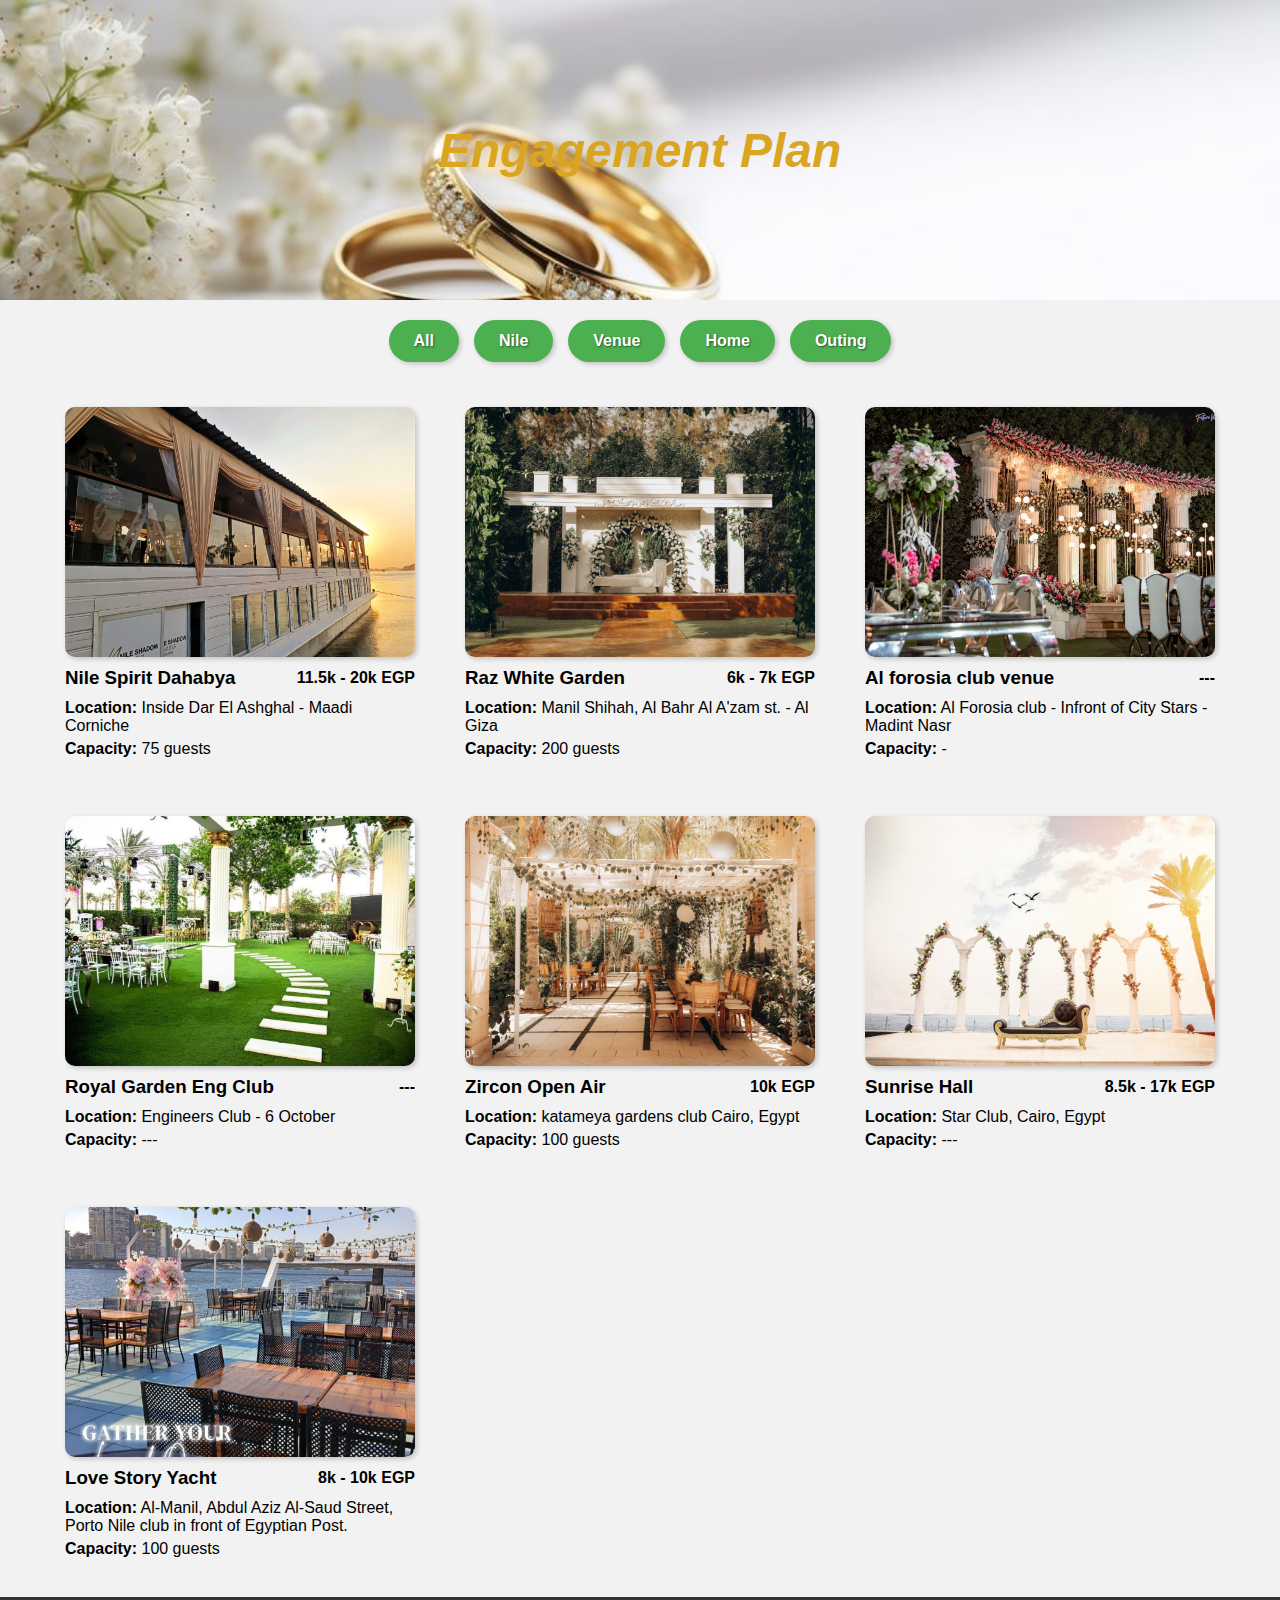
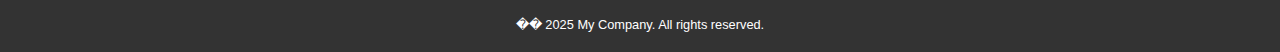
<file: index.html>
<!DOCTYPE html>
<html lang="en">
  <head>
    <meta charset="UTF-8" />
    <meta name="viewport" content="width=device-width, initial-scale=1.0" />
    <link rel="stylesheet" href="style.css" />
    <title>Engagment Plan</title>
  </head>
  <body>
    <div class="container">
      <div class="head">
        <h1>Engagement Plan</h1>
      </div>
      <div class="main">
        <div class="place">
          <div class="filter">
            <button id="all" class="btn">All</button>
            <button id="nile" class="btn">Nile</button>
            <button id="venue" class="btn">Venue</button>
            <button id="home" class="btn">Home</button>
            <button id="outing" class="btn">Outing</button>
          </div>
          <div class="content">
            <div class="rows">
              <div class="grid">
                <div
                  class="card nile"
                  onclick="window.open('dahbaya/home.html')"
                >
                  <img src="media/nile/nile1.jpg" />
                  <div class="card-top">
                    <h3>Nile Spirit Dahabya</h3>
                    <p>11.5k - 20k EGP</p>
                  </div>
                  <p>
                    <span class="bold-txt">Location:</span> Inside Dar El
                    Ashghal - Maadi Corniche
                  </p>
                  <p><span class="bold-txt">Capacity:</span> 75 guests</p>
                </div>

                <div class="card venue" onclick="window.open('raz/home.html')">
                  <img src="media/raz/raz1.jpg" />
                  <div class="card-top">
                    <h3>Raz White Garden</h3>
                    <p>6k - 7k EGP</p>
                  </div>
                  <p>
                    <span class="bold-txt">Location:</span> Manil Shihah, Al
                    Bahr Al A'zam st. - Al Giza
                  </p>
                  <p><span class="bold-txt">Capacity:</span> 200 guests</p>
                </div>

                <div
                  class="card venue"
                  onclick="window.open('forosia/home.html')"
                >
                  <img src="media/forosia/forosia1.jpg" />
                  <div class="card-top">
                    <h3>Al forosia club venue</h3>
                    <p>---</p>
                  </div>
                  <p>
                    <span class="bold-txt">Location:</span> Al Forosia club -
                    Infront of City Stars - Madint Nasr
                  </p>
                  <p><span class="bold-txt">Capacity:</span> -</p>
                </div>

                <div class="card venue" onclick="window.open('eng/home.html')">
                  <img src="media/eng/eng1.jpg" />
                  <div class="card-top">
                    <h3>Royal Garden Eng Club</h3>
                    <p>---</p>
                  </div>
                  <p>
                    <span class="bold-txt">Location:</span> Engineers Club - 6
                    October
                  </p>
                  <p><span class="bold-txt">Capacity:</span> ---</p>
                </div>

                <div
                  class="card venue"
                  onclick="window.open('zircon/home.html')"
                >
                  <img src="media/zircon/zircon1.jpg" />
                  <div class="card-top">
                    <h3>Zircon Open Air</h3>
                    <p>10k EGP</p>
                  </div>
                  <p>
                    <span class="bold-txt">Location:</span> katameya gardens
                    club Cairo, Egypt
                  </p>
                  <p><span class="bold-txt">Capacity:</span> 100 guests</p>
                </div>

                <div
                  class="card venue"
                  onclick="window.open('sunrise/home.html')"
                >
                  <img src="media/sunrise/sunrise1.jpg" />
                  <div class="card-top">
                    <h3>Sunrise Hall</h3>
                    <p>8.5k - 17k EGP</p>
                  </div>
                  <p>
                    <span class="bold-txt">Location:</span> Star Club, Cairo,
                    Egypt
                  </p>
                  <p><span class="bold-txt">Capacity:</span> ---</p>
                </div>

                <div
                  class="card nile"
                  onclick="window.open('loveStory/home.html')"
                >
                  <img src="media/loveStory/loveStory1.jpg" />
                  <div class="card-top">
                    <h3>Love Story Yacht</h3>
                    <p>8k - 10k EGP</p>
                  </div>
                  <p>
                    <span class="bold-txt">Location:</span> Al-Manil, Abdul Aziz
                    Al-Saud Street, Porto Nile club in front of Egyptian Post.
                  </p>
                  <p><span class="bold-txt">Capacity:</span> 100 guests</p>
                </div>
              </div>
            </div>
          </div>
        </div>
        <div class="mirror"></div>
        <div class="backdrop"></div>
      </div>
      <div class="footer">
        <p>�� 2025 My Company. All rights reserved.</p>
      </div>
    </div>
  </body>
</html>
</file>
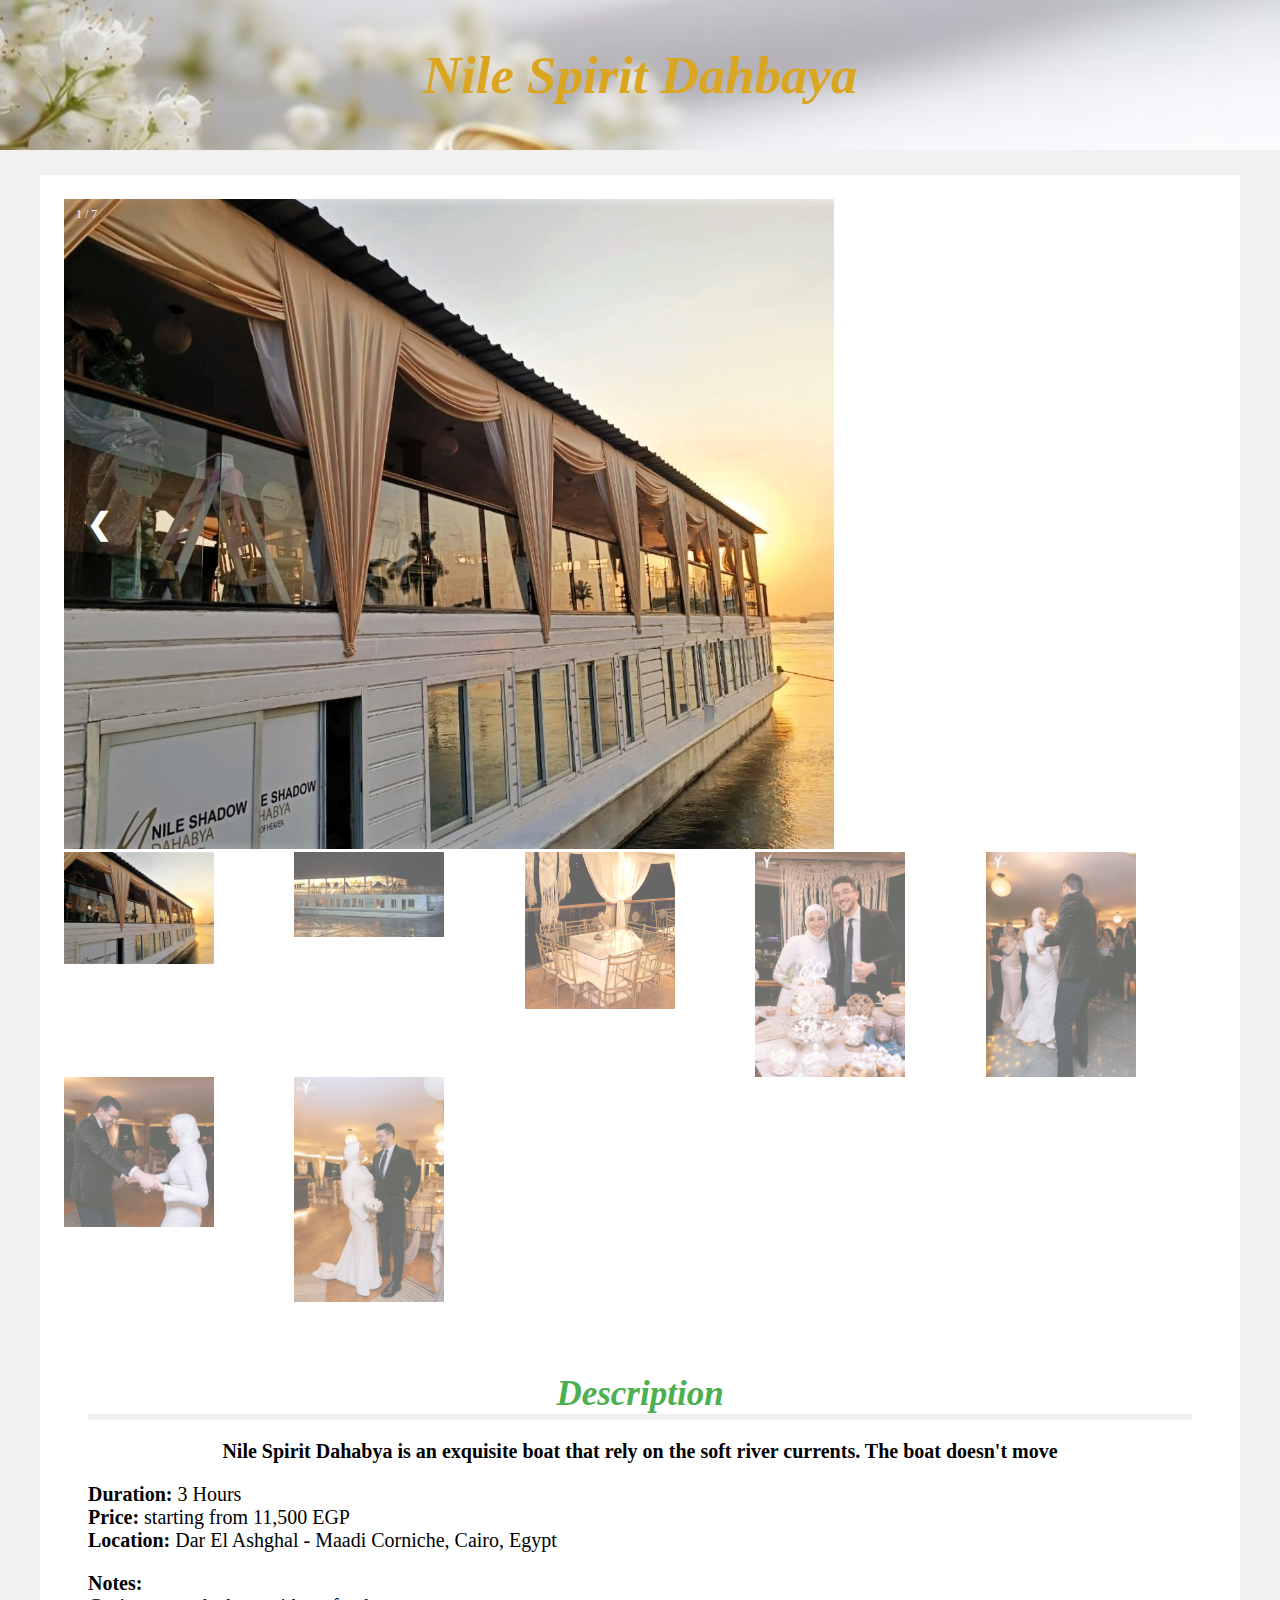
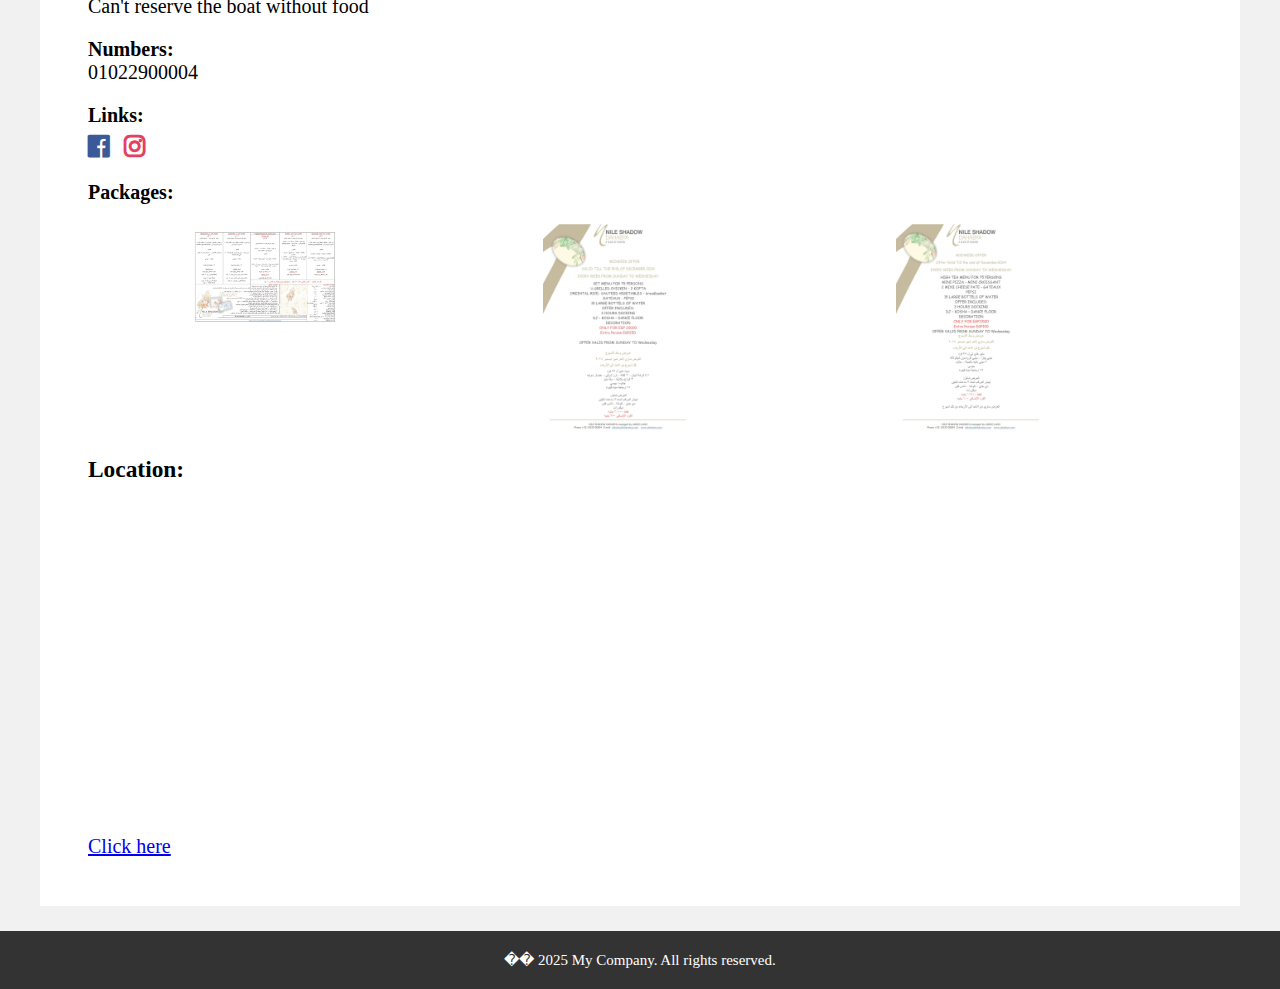
<file: dahbaya/home.html>
<!DOCTYPE html>
<html>
  <head>
    <title>Nile Dahbaya</title>
    <meta name="viewport" content="width=device-width, initial-scale=1" />
    <link
      rel="stylesheet"
      href="https://use.fontawesome.com/releases/v5.6.1/css/all.css"
    />
    <link
      rel="stylesheet"
      href="https://cdnjs.cloudflare.com/ajax/libs/font-awesome/4.6.3/css/font-awesome.min.css"
    />
    <link rel="stylesheet" type="text/css" href="style.css" />
  </head>

  <body>
    <div class="head">
      <h1>Nile Spirit Dahbaya</h1>
    </div>
    <div class="down">
      <!-- The images - left side -->
      <div class="video">
        <div class="container">
          <div class="mySlides">
            <div class="numbertext">1 / 7</div>
            <img src="../media/nile/nile1.jpg" />
          </div>

          <div class="mySlides">
            <div class="numbertext">2 / 7</div>
            <img src="../media/nile/nile2.jpg" />
          </div>

          <div class="mySlides">
            <div class="numbertext">3 / 7</div>
            <img src="../media/nile/nile3.jpg" />
          </div>

          <div class="mySlides">
            <div class="numbertext">4 / 7</div>
            <img src="../media/nile/nile4.jpg" />
          </div>

          <div class="mySlides">
            <div class="numbertext">5 / 7</div>
            <img src="../media/nile/nile5.jpg" />
          </div>

          <div class="mySlides">
            <div class="numbertext">6 / 7</div>
            <img src="../media/nile/nile6.jpg" />
          </div>

          <div class="mySlides">
            <div class="numbertext">7 / 7</div>
            <img src="../media/nile/nile7.jpg" />
          </div>

          <a class="prev" onclick="plusSlides(-1)">❮</a>
          <a class="next" onclick="plusSlides(1)">❯</a>

          <div class="rows">
            <div class="columns">
              <img
                class="demo cursor"
                src="../media/nile/nile1.jpg"
                onclick="currentSlide(1)"
              />
            </div>
            <div class="columns">
              <img
                class="demo cursor"
                src="../media/nile/nile2.jpg"
                onclick="currentSlide(2)"
              />
            </div>
            <div class="columns">
              <img
                class="demo cursor"
                src="../media/nile/nile3.jpg"
                onclick="currentSlide(3)"
              />
            </div>
            <div class="columns">
              <img
                class="demo cursor"
                src="../media/nile/nile4.jpg"
                onclick="currentSlide(4)"
              />
            </div>
            <div class="columns">
              <img
                class="demo cursor"
                src="../media/nile/nile5.jpg"
                onclick="currentSlide(5)"
              />
            </div>
            <div class="columns">
              <img
                class="demo cursor"
                src="../media/nile/nile6.jpg"
                onclick="currentSlide(6)"
              />
            </div>
            <div class="columns">
              <img
                class="demo cursor"
                src="../media/nile/nile7.jpg"
                onclick="currentSlide(7)"
              />
            </div>
          </div>
        </div>
      </div>

      <!-- The description - right side -->
      <div class="disc">
        <div style="padding-bottom: 20px">
          <span class="heading">Description</span>
          <hr style="border: 3px solid #f1f1f1" />
        </div>

        <h4>
          Nile Spirit Dahabya is an exquisite boat that rely on the soft river
          currents. The boat doesn't move
        </h4>
        <p><span class="bold-txt">Duration: </span>3 Hours</p>
        <p><span class="bold-txt">Price: </span>starting from 11,500 EGP</p>
        <p>
          <span class="bold-txt">Location: </span>Dar El Ashghal - Maadi
          Corniche, Cairo, Egypt
        </p>
        <p style="margin-top: 20px">
          <span class="bold-txt">Notes: </span>
        </p>
        <p>Can't reserve the boat without food</p>
        <p style="margin-top: 20px">
          <span class="bold-txt">Numbers: </span>
        </p>
        <p>01022900004</p>
        <p style="margin-top: 20px">
          <span class="bold-txt">Links: </span>
        </p>
        <div class="icons">
          <a href="https://www.facebook.com/NileSpiritDahabya/" target="_blank"
            ><i class="fa fa-facebook-official"></i
          ></a>
          <a href="https://www.instagram.com/nilespiritdahabya/" target="_blank"
            ><i class="fa fa-instagram"></i
          ></a>
        </div>
        <p style="margin: 20px 0">
          <span class="bold-txt">Packages: </span>
        </p>

        <!-- the menu images -->
        <div class="rows">
          <div class="columns2">
            <img
              class="demo2 cursor"
              src="../media/nile/nileMenu1.jpg"
              onclick="zoom('nile/nileMenu1')"
            />
          </div>
          <div class="columns2">
            <img
              class="demo2 cursor"
              src="../media/nile/nileMenu2.jpg"
              onclick="zoom('nile/nileMenu2')"
            />
          </div>
          <div class="columns2">
            <img
              class="demo2 cursor"
              src="../media/nile/nileMenu3.jpg"
              onclick="zoom('nile/nileMenu3')"
            />
          </div>
        </div>

        <!-- the location in maps -->
        <div class="location">
          <h3 style="margin: 20px 0">Location:</h3>
          <a href="https://maps.app.goo.gl/3FzifPVFxdx4shfNA" target="_blank"
            >Click here</a
          >
          <iframe
            src="https://maps.app.goo.gl/3FzifPVFxdx4shfNA"
            width="450"
            height="350"
            frameborder="0"
            style="border: 0"
            allowfullscreen
          ></iframe>
        </div>
      </div>
    </div>

    <!-- The Modal -->
    <div id="myModal" class="modal">
      <!-- Modal content -->
      <div class="modal-content">
        <span class="close">&times;</span>
        <img id="zoom" />
      </div>
    </div>

    <div class="footer">
      <p>�� 2025 My Company. All rights reserved.</p>
    </div>
    <script src="script.js"></script>
  </body>
</html>
</file>
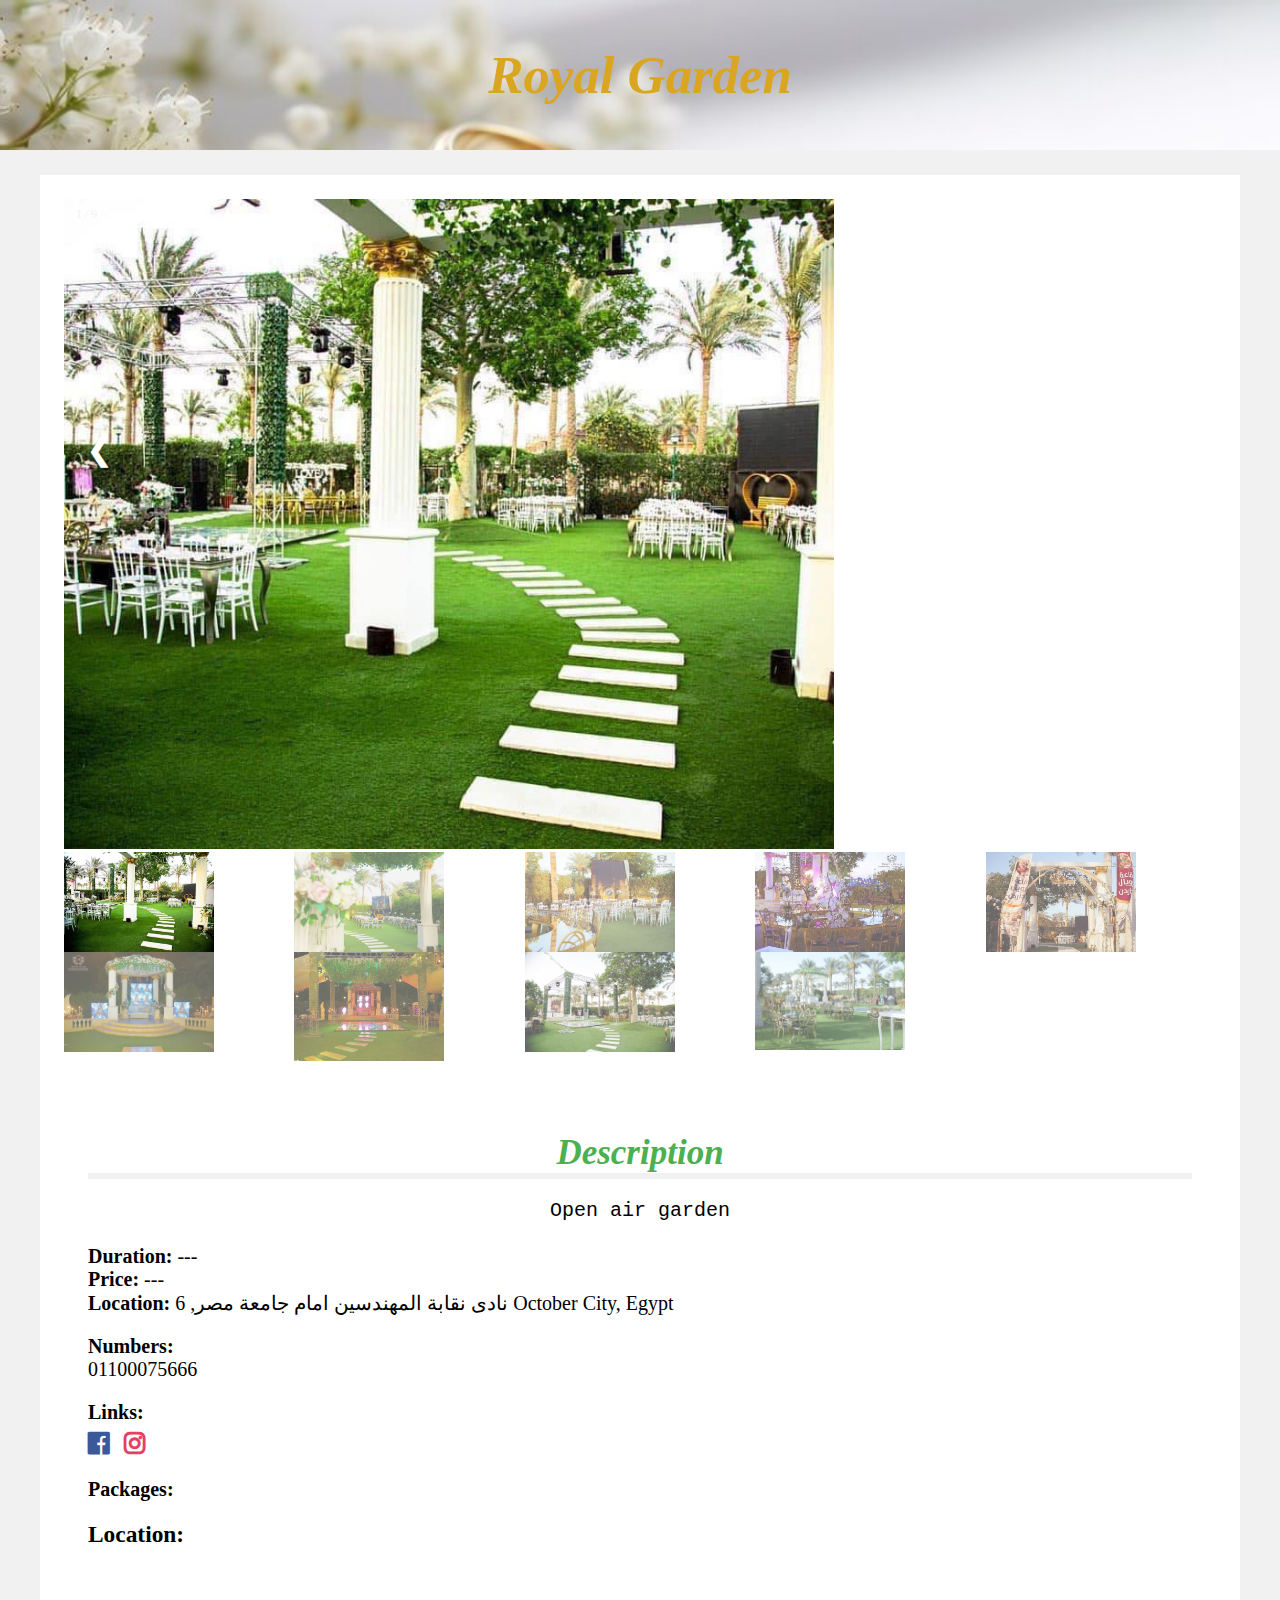
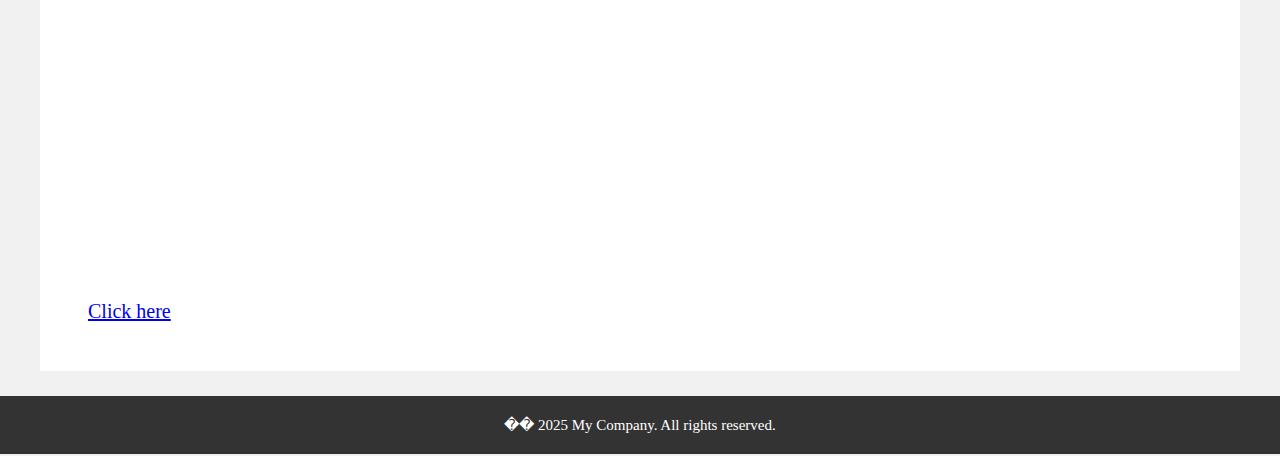
<file: eng/home.html>
<!DOCTYPE html>
<html>
  <head>
    <title>Royal Garden</title>
    <meta name="viewport" content="width=device-width, initial-scale=1" />
    <link
      rel="stylesheet"
      href="https://use.fontawesome.com/releases/v5.6.1/css/all.css"
    />
    <link
      rel="stylesheet"
      href="https://cdnjs.cloudflare.com/ajax/libs/font-awesome/4.6.3/css/font-awesome.min.css"
    />
    <link rel="stylesheet" type="text/css" href="style.css" />
  </head>

  <body>
    <div class="head">
      <h1>Royal Garden</h1>
    </div>
    <div class="down">
      <!-- The images - left side -->
      <div class="video">
        <div class="container">
          <div class="mySlides">
            <div class="numbertext">1 / 9</div>
            <img src="../media/eng/eng1.jpg" />
          </div>

          <div class="mySlides">
            <div class="numbertext">2 / 9</div>
            <img src="../media/eng/eng2.jpg" />
          </div>

          <div class="mySlides">
            <div class="numbertext">3 / 9</div>
            <img src="../media/eng/eng3.jpg" />
          </div>

          <div class="mySlides">
            <div class="numbertext">4 / 9</div>
            <img src="../media/eng/eng4.jpg" />
          </div>

          <div class="mySlides">
            <div class="numbertext">5 / 9</div>
            <img src="../media/eng/eng5.jpg" />
          </div>

          <div class="mySlides">
            <div class="numbertext">6 / 9</div>
            <img src="../media/eng/eng6.jpg" />
          </div>

          <div class="mySlides">
            <div class="numbertext">7 / 9</div>
            <img src="../media/eng/eng7.jpg" />
          </div>

          <div class="mySlides">
            <div class="numbertext">8 / 9</div>
            <img src="../media/eng/eng8.jpg" />
          </div>

          <div class="mySlides">
            <div class="numbertext">9 / 9</div>
            <img src="../media/eng/eng9.jpg" />
          </div>

          <a class="prev" onclick="plusSlides(-1)">❮</a>
          <a class="next" onclick="plusSlides(1)">❯</a>

          <div class="rows">
            <div class="columns">
              <img
                class="demo cursor"
                src="../media/eng/eng1.jpg"
                onclick="currentSlide(1)"
              />
            </div>
            <div class="columns">
              <img
                class="demo cursor"
                src="../media/eng/eng2.jpg"
                onclick="currentSlide(2)"
              />
            </div>
            <div class="columns">
              <img
                class="demo cursor"
                src="../media/eng/eng3.jpg"
                onclick="currentSlide(3)"
              />
            </div>
            <div class="columns">
              <img
                class="demo cursor"
                src="../media/eng/eng4.jpg"
                onclick="currentSlide(4)"
              />
            </div>
            <div class="columns">
              <img
                class="demo cursor"
                src="../media/eng/eng5.jpg"
                onclick="currentSlide(5)"
              />
            </div>
            <div class="columns">
              <img
                class="demo cursor"
                src="../media/eng/eng6.jpg"
                onclick="currentSlide(6)"
              />
            </div>
            <div class="columns">
              <img
                class="demo cursor"
                src="../media/eng/eng7.jpg"
                onclick="currentSlide(7)"
              />
            </div>
            <div class="columns">
              <img
                class="demo cursor"
                src="../media/eng/eng8.jpg"
                onclick="currentSlide(8)"
              />
            </div>
            <div class="columns">
              <img
                class="demo cursor"
                src="../media/eng/eng9.jpg"
                onclick="currentSlide(9)"
              />
            </div>
          </div>
        </div>
      </div>

      <!-- The description - right side -->
      <div class="disc">
        <div style="padding-bottom: 20px">
          <span class="heading">Description</span>
          <hr style="border: 3px solid #f1f1f1" />
        </div>

        <pre>
Open air garden
        </pre>
        <p><span class="bold-txt">Duration: </span>---</p>
        <p><span class="bold-txt">Price: </span>---</p>
        <p>
          <span class="bold-txt">Location: </span> نادى نقابة المهندسين امام
          جامعة مصر, 6 October City, Egypt
        </p>

        <p style="margin-top: 20px">
          <span class="bold-txt">Numbers: </span>
        </p>
        <p>01100075666</p>
        <p style="margin-top: 20px">
          <span class="bold-txt">Links: </span>
        </p>
        <div class="icons">
          <a href="https://www.facebook.com/royalgarden.october" target="_blank"
            ><i class="fa fa-facebook-official"></i
          ></a>
          <a
            href="https://www.instagram.com/royalgardenopenair/"
            target="_blank"
            ><i class="fa fa-instagram"></i
          ></a>
        </div>
        <p style="margin: 20px 0">
          <span class="bold-txt">Packages: </span>
        </p>

        <!-- the menu images -->

        <!-- the location in maps -->
        <div class="location">
          <h3 style="margin: 20px 0">Location:</h3>
          <a href="https://maps.app.goo.gl/wCkhc6TxLmpCZdjc7" target="_blank"
            >Click here</a
          >
          <iframe
            src="https://maps.app.goo.gl/wCkhc6TxLmpCZdjc7"
            width="450"
            height="350"
            frameborder="0"
            style="border: 0"
            allowfullscreen
          ></iframe>
        </div>
      </div>
    </div>

    <!-- The Modal -->
    <div id="myModal" class="modal">
      <!-- Modal content -->
      <div class="modal-content">
        <span class="close">&times;</span>
        <img id="zoom" />
      </div>
    </div>

    <div class="footer">
      <p>�� 2025 My Company. All rights reserved.</p>
    </div>
    <script src="script.js"></script>
  </body>
</html>
</file>
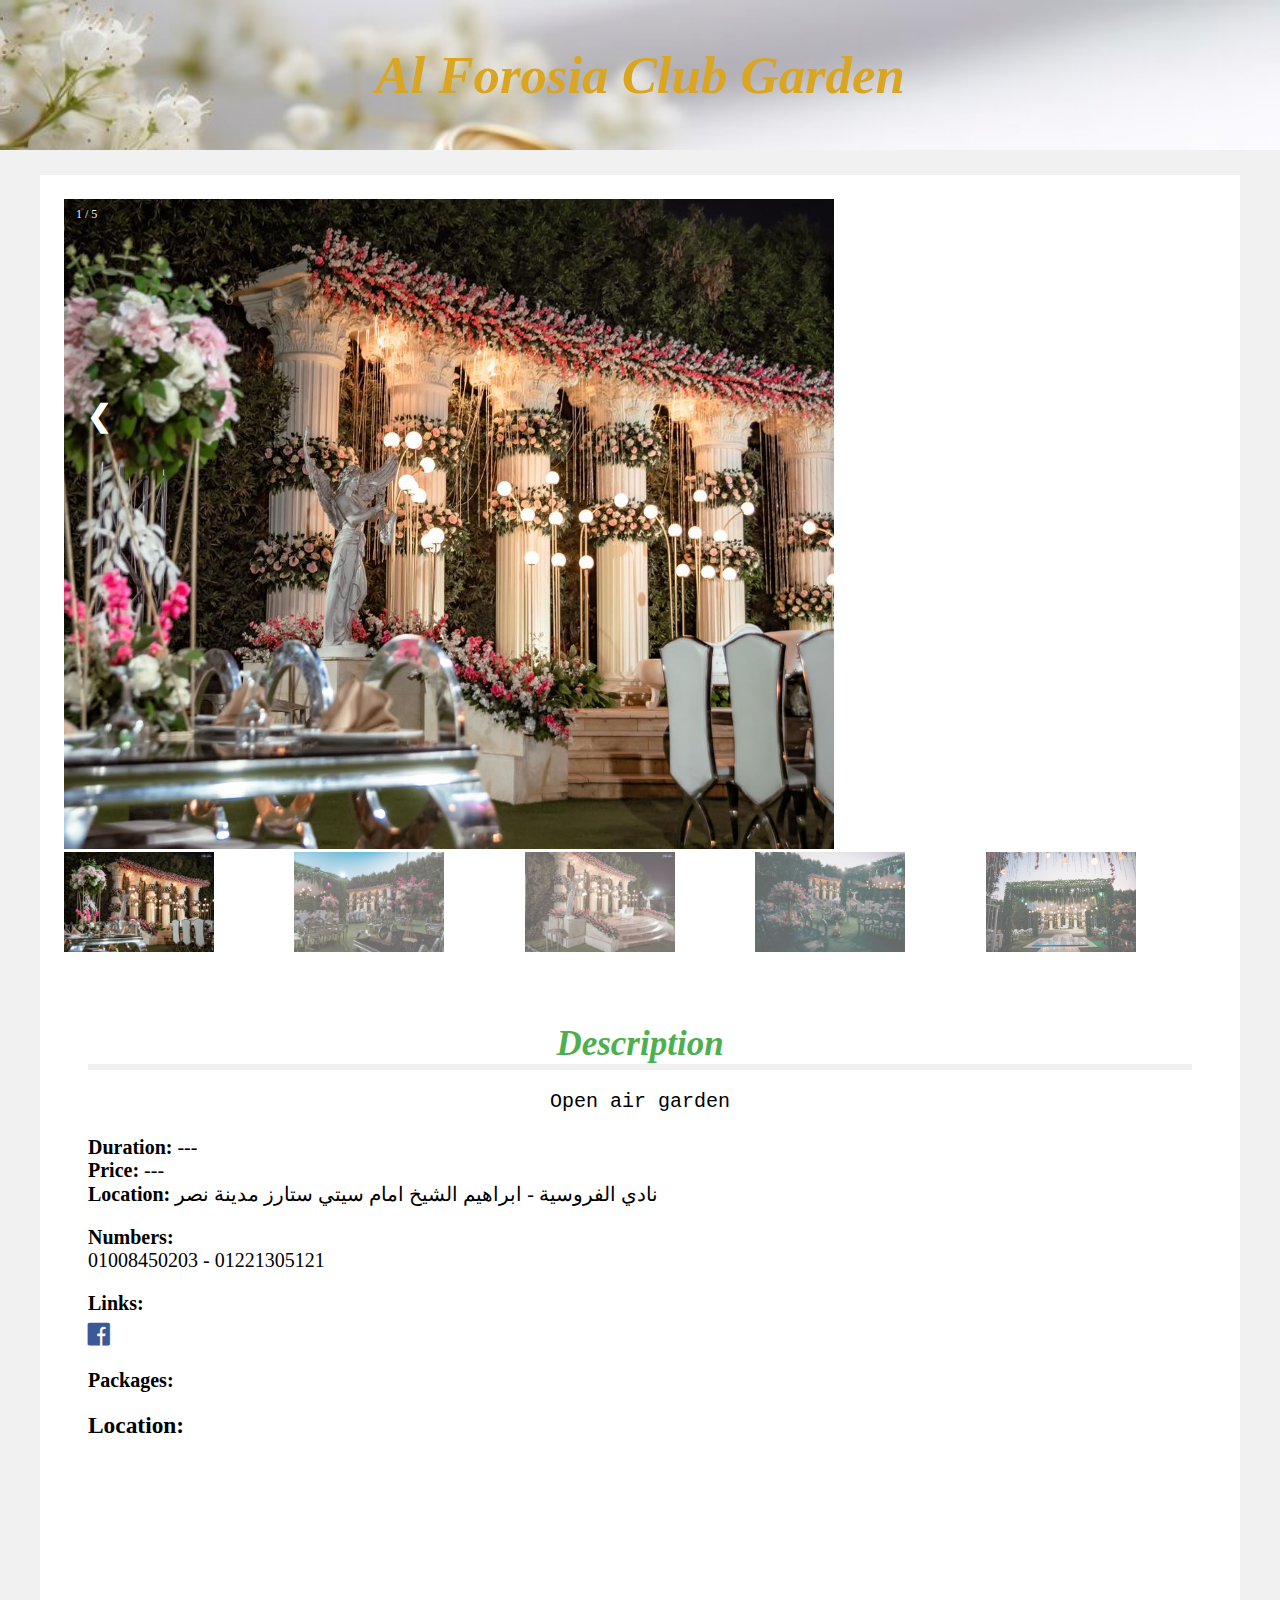
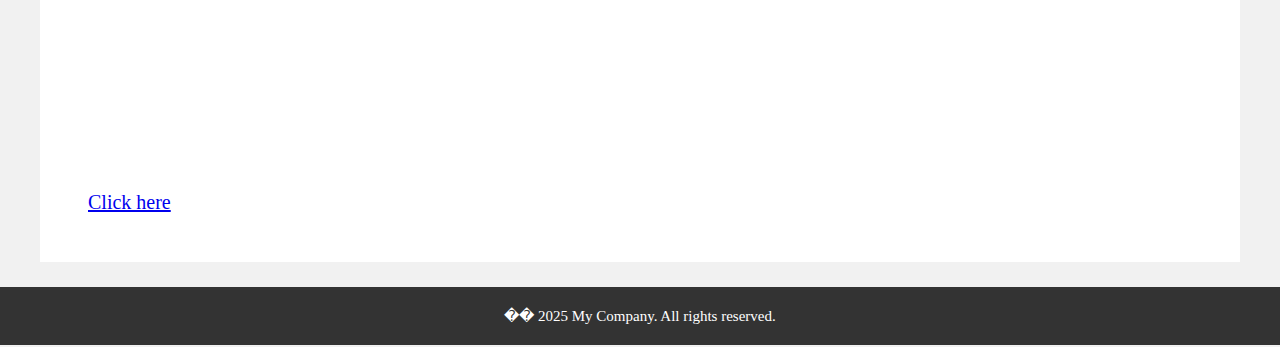
<file: forosia/home.html>
<!DOCTYPE html>
<html>
  <head>
    <title>Al forosia club</title>
    <meta name="viewport" content="width=device-width, initial-scale=1" />
    <link
      rel="stylesheet"
      href="https://use.fontawesome.com/releases/v5.6.1/css/all.css"
    />
    <link
      rel="stylesheet"
      href="https://cdnjs.cloudflare.com/ajax/libs/font-awesome/4.6.3/css/font-awesome.min.css"
    />
    <link rel="stylesheet" type="text/css" href="style.css" />
  </head>

  <body>
    <div class="head">
      <h1>Al Forosia Club Garden</h1>
    </div>
    <div class="down">
      <!-- The images - left side -->
      <div class="video">
        <div class="container">
          <div class="mySlides">
            <div class="numbertext">1 / 5</div>
            <img src="../media/forosia/forosia1.jpg" />
          </div>

          <div class="mySlides">
            <div class="numbertext">2 / 5</div>
            <img src="../media/forosia/forosia2.jpg" />
          </div>

          <div class="mySlides">
            <div class="numbertext">3 / 5</div>
            <img src="../media/forosia/forosia3.jpg" />
          </div>

          <div class="mySlides">
            <div class="numbertext">4 / 5</div>
            <img src="../media/forosia/forosia4.jpg" />
          </div>

          <div class="mySlides">
            <div class="numbertext">5 / 5</div>
            <img src="../media/forosia/forosia5.jpg" />
          </div>

          <a class="prev" onclick="plusSlides(-1)">❮</a>
          <a class="next" onclick="plusSlides(1)">❯</a>

          <div class="rows">
            <div class="columns">
              <img
                class="demo cursor"
                src="../media/forosia/forosia1.jpg"
                onclick="currentSlide(1)"
              />
            </div>
            <div class="columns">
              <img
                class="demo cursor"
                src="../media/forosia/forosia2.jpg"
                onclick="currentSlide(2)"
              />
            </div>
            <div class="columns">
              <img
                class="demo cursor"
                src="../media/forosia/forosia3.jpg"
                onclick="currentSlide(3)"
              />
            </div>
            <div class="columns">
              <img
                class="demo cursor"
                src="../media/forosia/forosia4.jpg"
                onclick="currentSlide(4)"
              />
            </div>
            <div class="columns">
              <img
                class="demo cursor"
                src="../media/forosia/forosia5.jpg"
                onclick="currentSlide(5)"
              />
            </div>
          </div>
        </div>
      </div>

      <!-- The description - right side -->
      <div class="disc">
        <div style="padding-bottom: 20px">
          <span class="heading">Description</span>
          <hr style="border: 3px solid #f1f1f1" />
        </div>

        <pre>
Open air garden
        </pre>
        <p><span class="bold-txt">Duration: </span>---</p>
        <p><span class="bold-txt">Price: </span>---</p>
        <p>
          <span class="bold-txt">Location: </span> نادي الفروسية - ابراهيم الشيخ
          امام سيتي ستارز مدينة نصر
        </p>

        <p style="margin-top: 20px">
          <span class="bold-txt">Numbers: </span>
        </p>
        <p>01008450203 - 01221305121</p>
        <p style="margin-top: 20px">
          <span class="bold-txt">Links: </span>
        </p>
        <div class="icons">
          <a href="https://www.facebook.com/frosiahalls/" target="_blank"
            ><i class="fa fa-facebook-official"></i
          ></a>
        </div>
        <p style="margin: 20px 0">
          <span class="bold-txt">Packages: </span>
        </p>

        <!-- the menu images -->

        <!-- the location in maps -->
        <div class="location">
          <h3 style="margin: 20px 0">Location:</h3>
          <a href="https://maps.app.goo.gl/DKAdJbk92nzbyAQc9" target="_blank"
            >Click here</a
          >
          <iframe
            src="https://maps.app.goo.gl/DKAdJbk92nzbyAQc9"
            width="450"
            height="350"
            frameborder="0"
            style="border: 0"
            allowfullscreen
          ></iframe>
        </div>
      </div>
    </div>

    <!-- The Modal -->
    <div id="myModal" class="modal">
      <!-- Modal content -->
      <div class="modal-content">
        <span class="close">&times;</span>
        <img id="zoom" />
      </div>
    </div>

    <div class="footer">
      <p>�� 2025 My Company. All rights reserved.</p>
    </div>
    <script src="script.js"></script>
  </body>
</html>
</file>
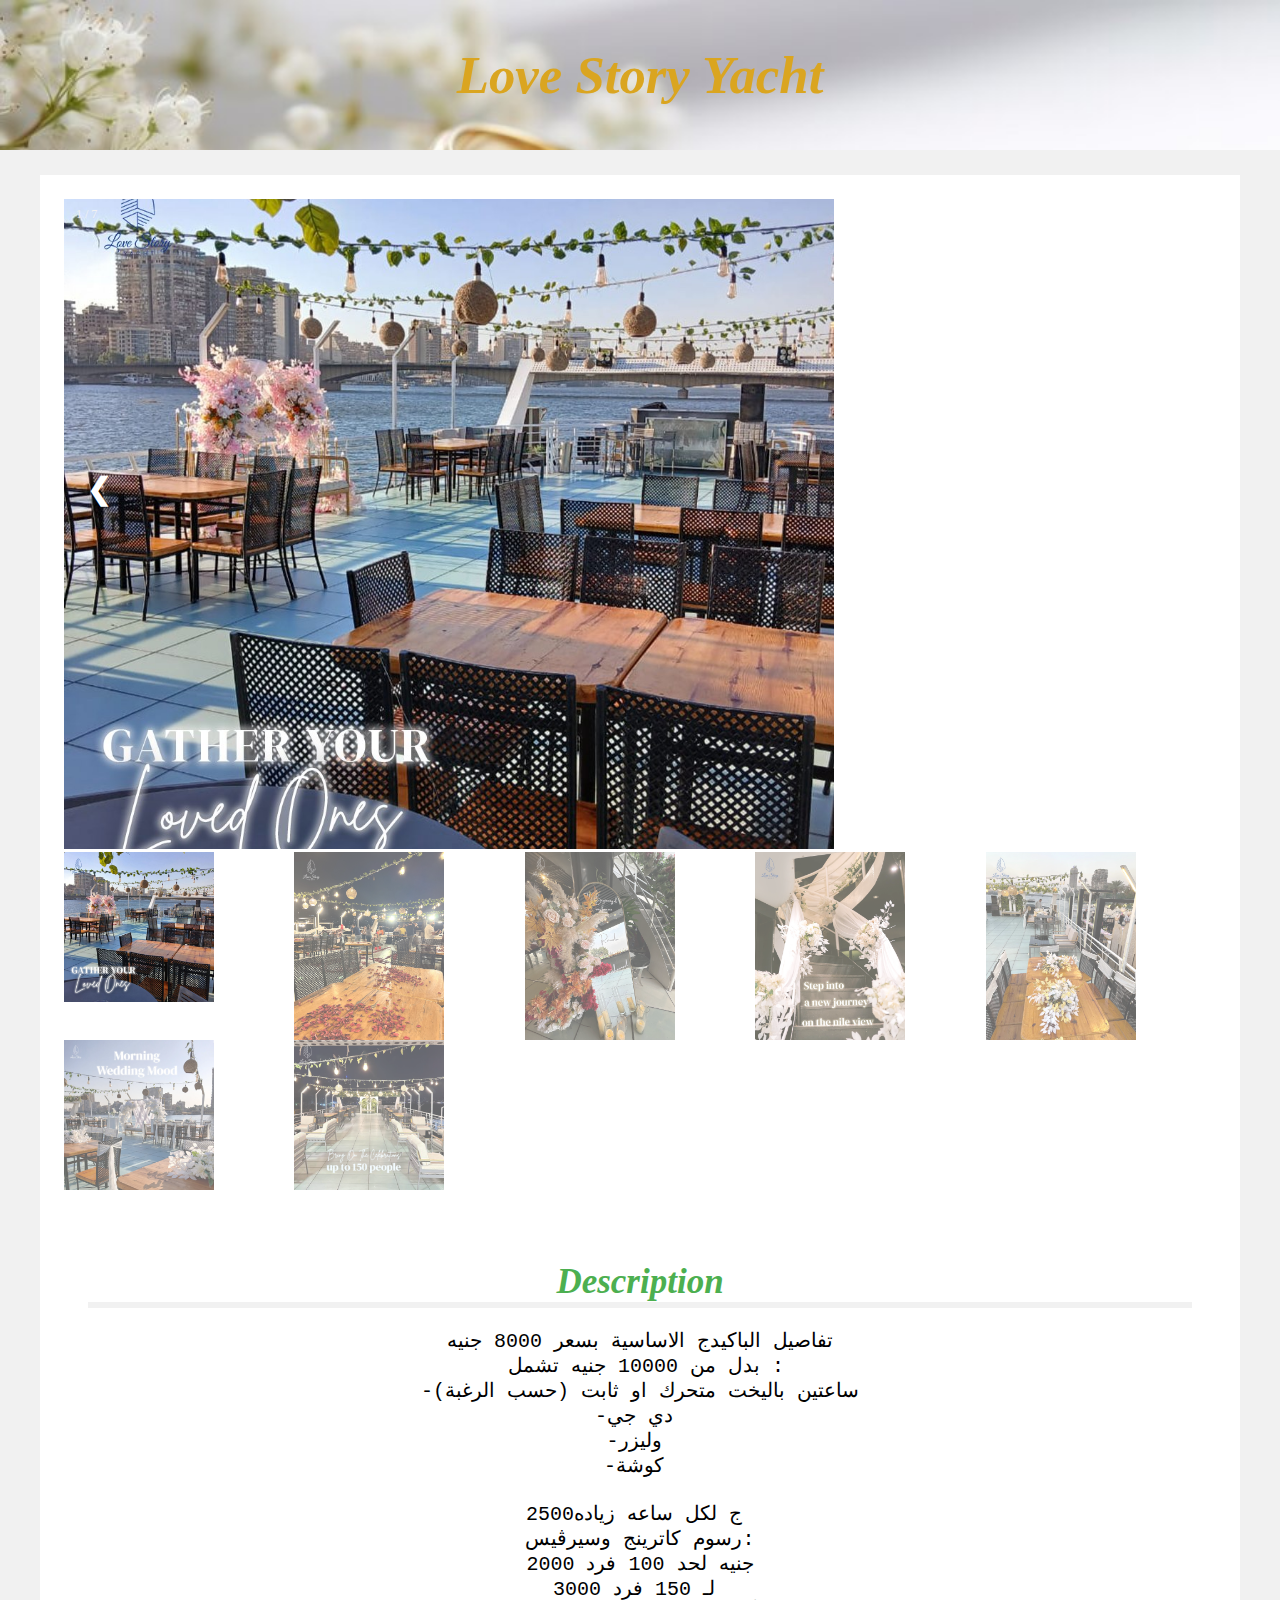
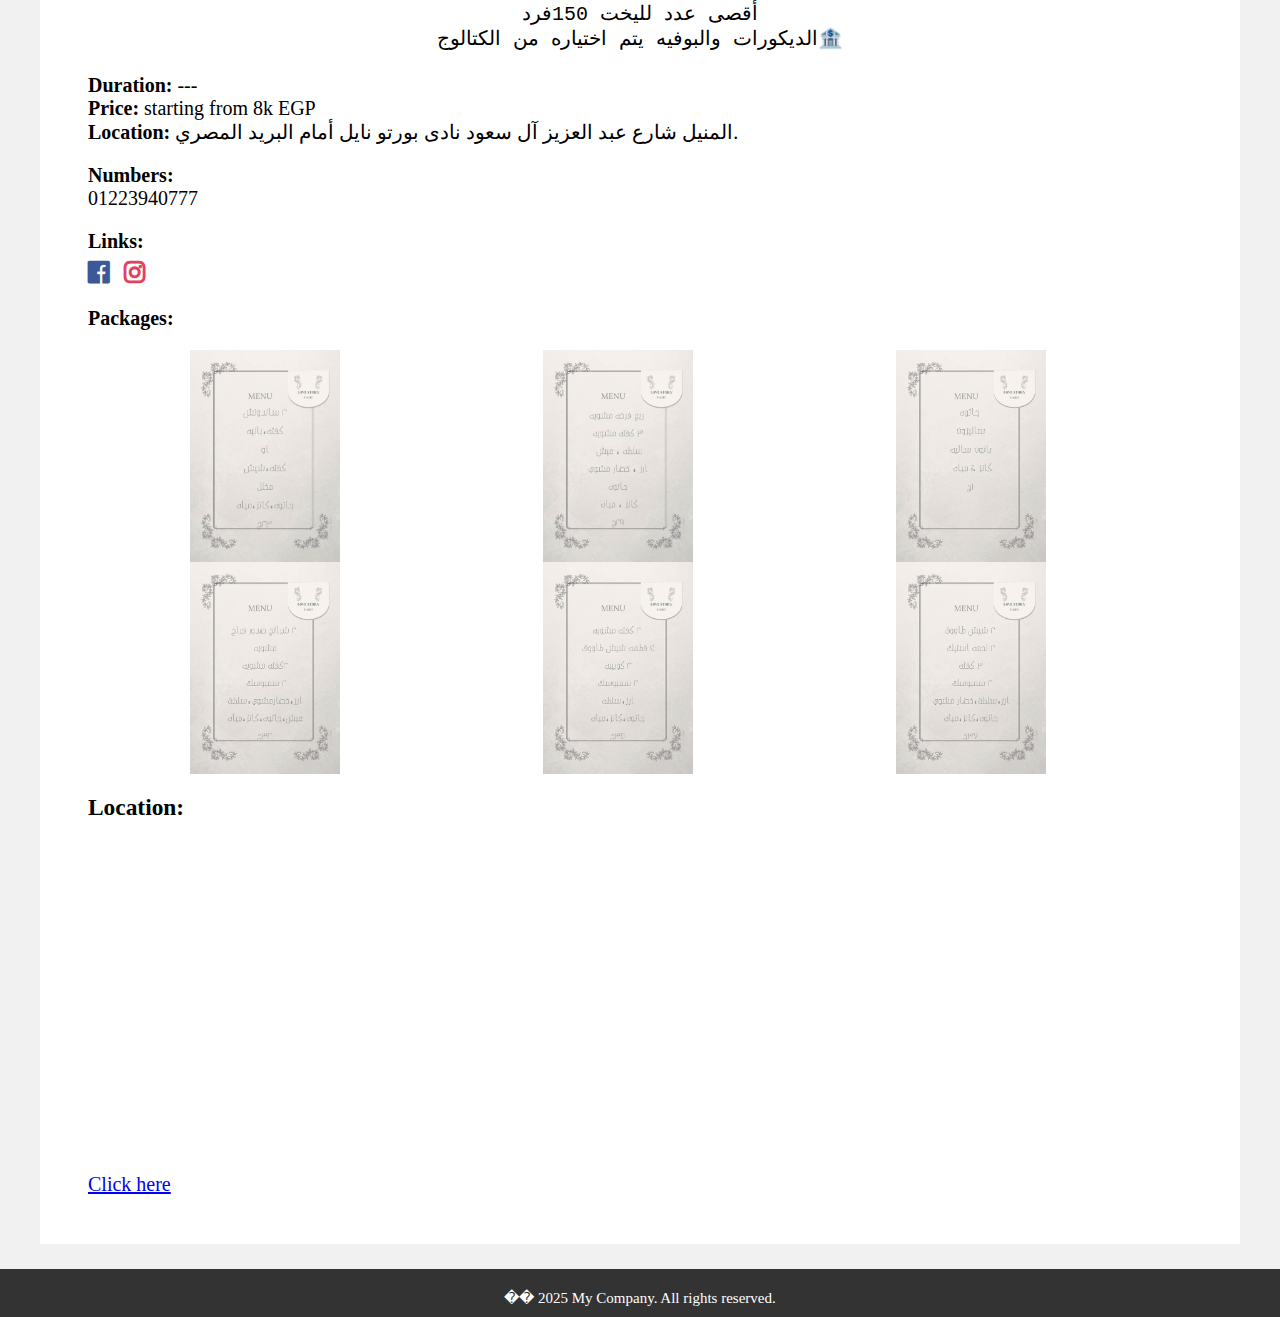
<file: loveStory/home.html>
<!DOCTYPE html>
<html>
  <head>
    <title>Love Story Yacht</title>
    <meta name="viewport" content="width=device-width, initial-scale=1" />
    <link
      rel="stylesheet"
      href="https://use.fontawesome.com/releases/v5.6.1/css/all.css"
    />
    <link
      rel="stylesheet"
      href="https://cdnjs.cloudflare.com/ajax/libs/font-awesome/4.6.3/css/font-awesome.min.css"
    />
    <link rel="stylesheet" type="text/css" href="style.css" />
  </head>

  <body>
    <div class="head">
      <h1>Love Story Yacht</h1>
    </div>
    <div class="down">
      <!-- The images - left side -->
      <div class="video">
        <div class="container">
          <div class="mySlides">
            <div class="numbertext">1 / 7</div>
            <img src="../media/loveStory/loveStory1.jpg" />
          </div>

          <div class="mySlides">
            <div class="numbertext">2 / 7</div>
            <img src="../media/loveStory/loveStory2.jpg" />
          </div>

          <div class="mySlides">
            <div class="numbertext">3 / 7</div>
            <img src="../media/loveStory/loveStory3.jpg" />
          </div>

          <div class="mySlides">
            <div class="numbertext">4 / 7</div>
            <img src="../media/loveStory/loveStory4.jpg" />
          </div>

          <div class="mySlides">
            <div class="numbertext">5 / 7</div>
            <img src="../media/loveStory/loveStory5.jpg" />
          </div>

          <div class="mySlides">
            <div class="numbertext">6 / 7</div>
            <img src="../media/loveStory/loveStory6.jpg" />
          </div>

          <div class="mySlides">
            <div class="numbertext">7 / 7</div>
            <img src="../media/loveStory/loveStory7.jpg" />
          </div>

          <a class="prev" onclick="plusSlides(-1)">❮</a>
          <a class="next" onclick="plusSlides(1)">❯</a>

          <div class="rows">
            <div class="columns">
              <img
                class="demo cursor"
                src="../media/loveStory/loveStory1.jpg"
                onclick="currentSlide(1)"
              />
            </div>
            <div class="columns">
              <img
                class="demo cursor"
                src="../media/loveStory/loveStory2.jpg"
                onclick="currentSlide(2)"
              />
            </div>
            <div class="columns">
              <img
                class="demo cursor"
                src="../media/loveStory/loveStory3.jpg"
                onclick="currentSlide(3)"
              />
            </div>
            <div class="columns">
              <img
                class="demo cursor"
                src="../media/loveStory/loveStory4.jpg"
                onclick="currentSlide(4)"
              />
            </div>
            <div class="columns">
              <img
                class="demo cursor"
                src="../media/loveStory/loveStory5.jpg"
                onclick="currentSlide(5)"
              />
            </div>
            <div class="columns">
              <img
                class="demo cursor"
                src="../media/loveStory/loveStory6.jpg"
                onclick="currentSlide(6)"
              />
            </div>
            <div class="columns">
              <img
                class="demo cursor"
                src="../media/loveStory/loveStory7.jpg"
                onclick="currentSlide(7)"
              />
            </div>
          </div>
        </div>
      </div>

      <!-- The description - right side -->
      <div class="disc">
        <div style="padding-bottom: 20px">
          <span class="heading">Description</span>
          <hr style="border: 3px solid #f1f1f1" />
        </div>

        <pre>
تفاصيل الباكيدج الاساسية بسعر 8000 جنيه
 بدل من 10000 جنيه تشمل :
-ساعتين باليخت متحرك او ثابت (حسب الرغبة)
-دي جي 
-وليزر 
-كوشة 

2500ج لكل ساعه زياده 
رسوم كاترينج وسيرڤيس:
2000 جنيه لحد 100 فرد
3000 لـ 150 فرد 
أقصى عدد لليخت 150فرد
الديكورات والبوفيه يتم اختياره من الكتالوج🏦
        </pre>
        <p><span class="bold-txt">Duration: </span>---</p>
        <p><span class="bold-txt">Price: </span>starting from 8k EGP</p>
        <p>
          <span class="bold-txt">Location: </span> المنيل شارع عبد العزيز آل
          سعود نادى بورتو نايل أمام البريد المصري.
        </p>

        <p style="margin-top: 20px">
          <span class="bold-txt">Numbers: </span>
        </p>
        <p>01223940777</p>
        <p style="margin-top: 20px">
          <span class="bold-txt">Links: </span>
        </p>
        <div class="icons">
          <a href="https://www.facebook.com/lovestoryyacht" target="_blank"
            ><i class="fa fa-facebook-official"></i
          ></a>
          <a href="https://www.instagram.com/lovestory.yacht/" target="_blank"
            ><i class="fa fa-instagram"></i
          ></a>
        </div>
        <p style="margin: 20px 0">
          <span class="bold-txt">Packages: </span>
        </p>

        <!-- the menu images -->
        <div class="rows">
          <div class="columns2">
            <img
              class="demo2 cursor"
              src="../media/loveStory/loveStoryMenu1.jpg"
              onclick="zoom('loveStory/loveStoryMenu1')"
            />
          </div>
          <div class="columns2">
            <img
              class="demo2 cursor"
              src="../media/loveStory/loveStoryMenu3.jpg"
              onclick="zoom('loveStory/loveStoryMenu3')"
            />
          </div>
          <div class="columns2">
            <img
              class="demo2 cursor"
              src="../media/loveStory/loveStoryMenu4.jpg"
              onclick="zoom('loveStory/loveStoryMenu4')"
            />
          </div>
          <div class="columns2">
            <img
              class="demo2 cursor"
              src="../media/loveStory/loveStoryMenu5.jpg"
              onclick="zoom('loveStory/loveStoryMenu5')"
            />
          </div>
          <div class="columns2">
            <img
              class="demo2 cursor"
              src="../media/loveStory/loveStoryMenu6.jpg"
              onclick="zoom('loveStory/loveStoryMenu6')"
            />
          </div>
          <div class="columns2">
            <img
              class="demo2 cursor"
              src="../media/loveStory/loveStoryMenu7.jpg"
              onclick="zoom('loveStory/loveStoryMenu7')"
            />
          </div>
        </div>

        <!-- the location in maps -->
        <div class="location">
          <h3 style="margin: 20px 0">Location:</h3>
          <a href="https://maps.app.goo.gl/1bFDdhuVa6Dkni9B7" target="_blank"
            >Click here</a
          >
          <iframe
            src="https://maps.app.goo.gl/1bFDdhuVa6Dkni9B7"
            width="450"
            height="350"
            frameborder="0"
            style="border: 0"
            allowfullscreen
          ></iframe>
        </div>
      </div>
    </div>

    <!-- The Modal -->
    <div id="myModal" class="modal">
      <!-- Modal content -->
      <div class="modal-content">
        <span class="close">&times;</span>
        <img id="zoom" />
      </div>
    </div>

    <div class="footer">
      <p>�� 2025 My Company. All rights reserved.</p>
    </div>
    <script src="script.js"></script>
  </body>
</html>
</file>
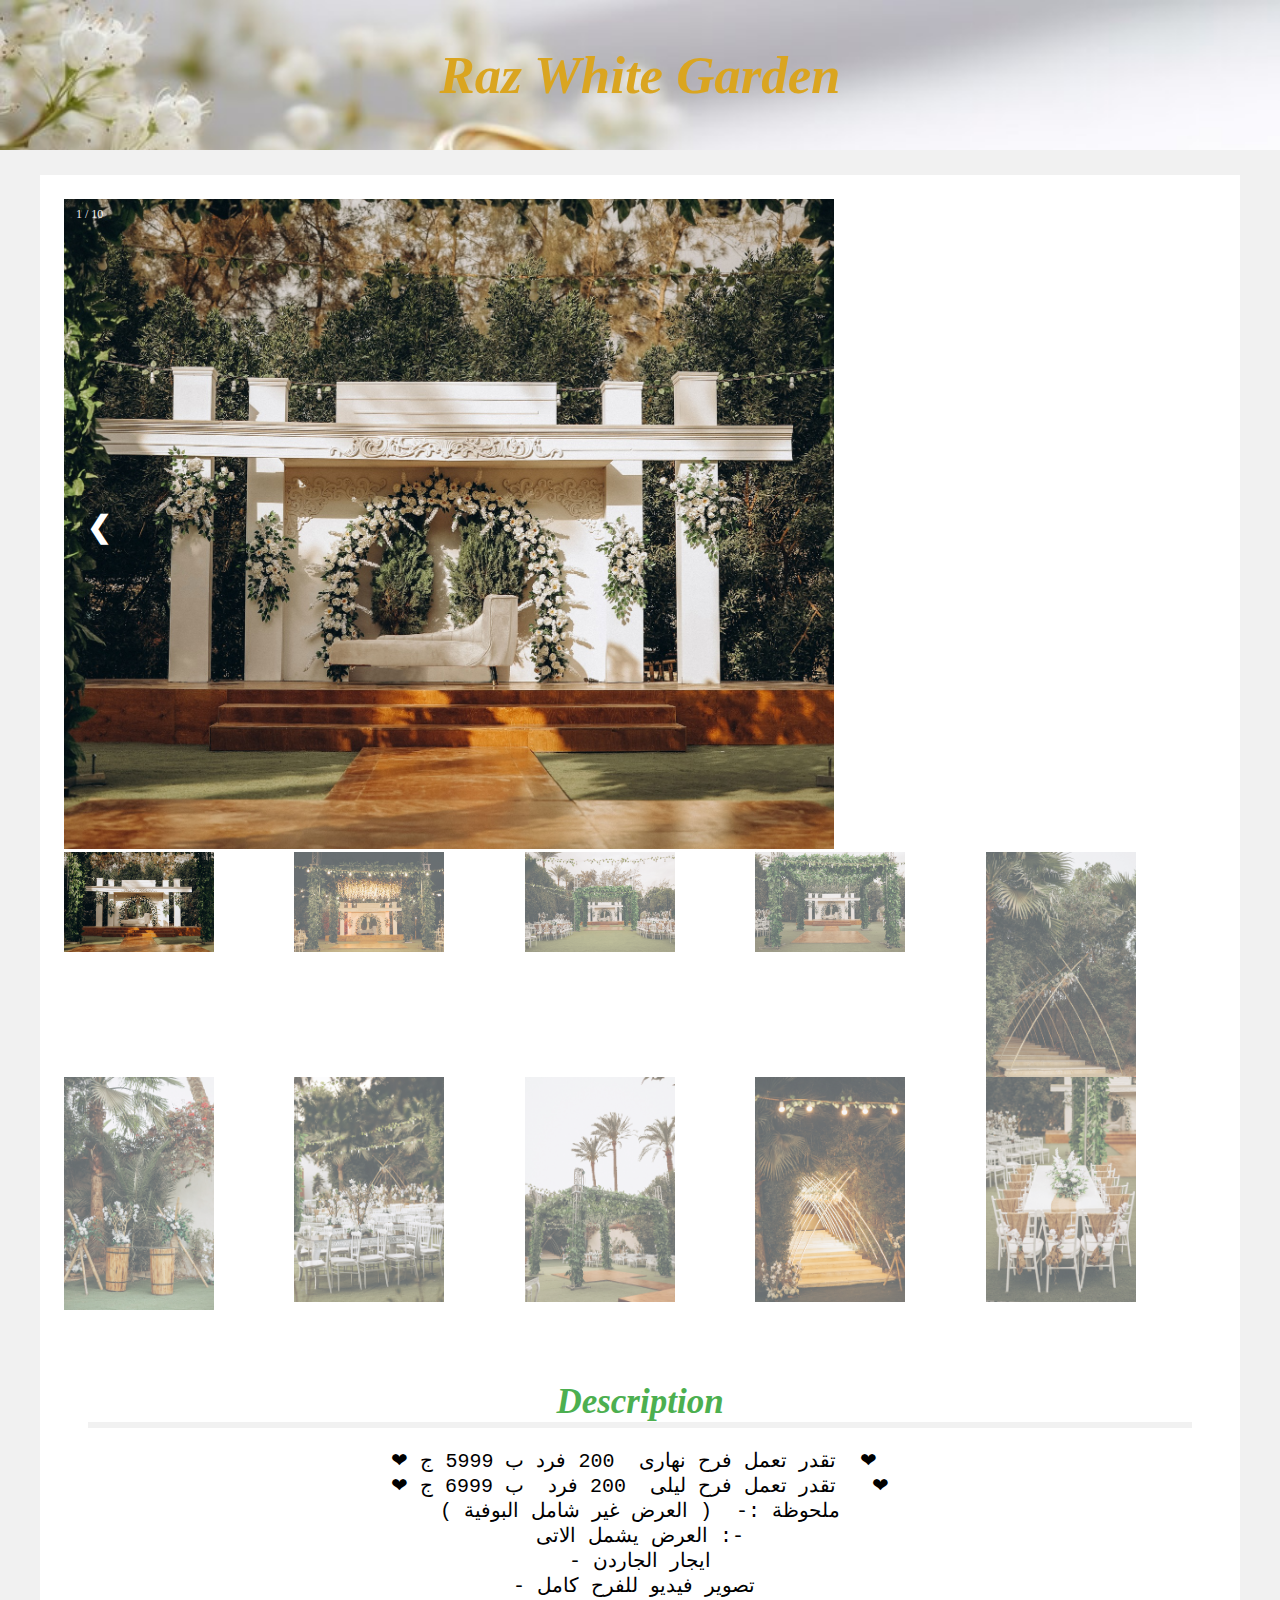
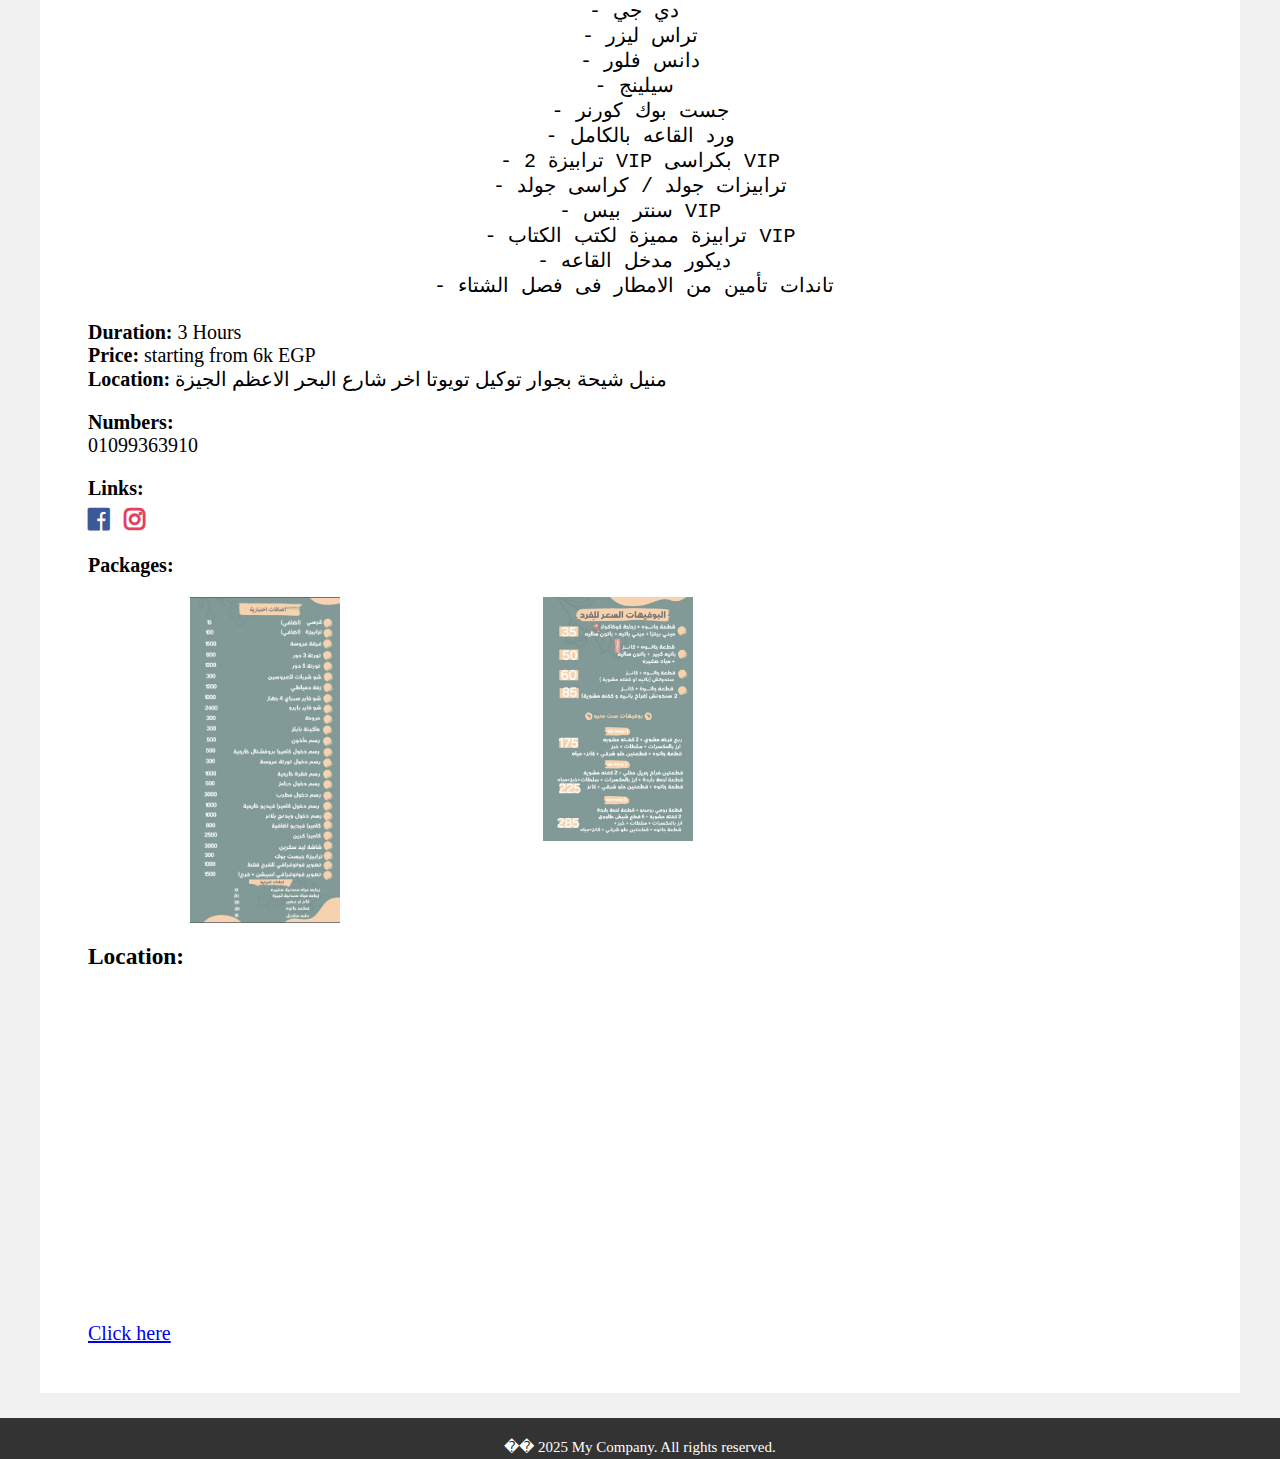
<file: raz/home.html>
<!DOCTYPE html>
<html>
  <head>
    <title>Raz White Garden</title>
    <meta name="viewport" content="width=device-width, initial-scale=1" />
    <link
      rel="stylesheet"
      href="https://use.fontawesome.com/releases/v5.6.1/css/all.css"
    />
    <link
      rel="stylesheet"
      href="https://cdnjs.cloudflare.com/ajax/libs/font-awesome/4.6.3/css/font-awesome.min.css"
    />
    <link rel="stylesheet" type="text/css" href="style.css" />
  </head>

  <body>
    <div class="head">
      <h1>Raz White Garden</h1>
    </div>
    <div class="down">
      <!-- The images - left side -->
      <div class="video">
        <div class="container">
          <div class="mySlides">
            <div class="numbertext">1 / 10</div>
            <img src="../media/raz/raz1.jpg" />
          </div>

          <div class="mySlides">
            <div class="numbertext">2 / 10</div>
            <img src="../media/raz/raz2.jpg" />
          </div>

          <div class="mySlides">
            <div class="numbertext">3 / 10</div>
            <img src="../media/raz/raz3.jpg" />
          </div>

          <div class="mySlides">
            <div class="numbertext">4 / 10</div>
            <img src="../media/raz/raz4.jpg" />
          </div>

          <div class="mySlides">
            <div class="numbertext">5 / 10</div>
            <img src="../media/raz/raz5.jpg" />
          </div>

          <div class="mySlides">
            <div class="numbertext">6 / 10</div>
            <img src="../media/raz/raz6.jpg" />
          </div>

          <div class="mySlides">
            <div class="numbertext">7 / 10</div>
            <img src="../media/raz/raz7.jpg" />
          </div>

          <div class="mySlides">
            <div class="numbertext">8 / 10</div>
            <img src="../media/raz/raz8.jpg" />
          </div>

          <div class="mySlides">
            <div class="numbertext">9 / 10</div>
            <img src="../media/raz/raz9.jpg" />
          </div>

          <div class="mySlides">
            <div class="numbertext">10 / 10</div>
            <img src="../media/raz/raz10.jpg" />
          </div>

          <a class="prev" onclick="plusSlides(-1)">❮</a>
          <a class="next" onclick="plusSlides(1)">❯</a>

          <div class="rows">
            <div class="columns">
              <img
                class="demo cursor"
                src="../media/raz/raz1.jpg"
                onclick="currentSlide(1)"
              />
            </div>
            <div class="columns">
              <img
                class="demo cursor"
                src="../media/raz/raz2.jpg"
                onclick="currentSlide(2)"
              />
            </div>
            <div class="columns">
              <img
                class="demo cursor"
                src="../media/raz/raz3.jpg"
                onclick="currentSlide(3)"
              />
            </div>
            <div class="columns">
              <img
                class="demo cursor"
                src="../media/raz/raz4.jpg"
                onclick="currentSlide(4)"
              />
            </div>
            <div class="columns">
              <img
                class="demo cursor"
                src="../media/raz/raz5.jpg"
                onclick="currentSlide(5)"
              />
            </div>
            <div class="columns">
              <img
                class="demo cursor"
                src="../media/raz/raz6.jpg"
                onclick="currentSlide(6)"
              />
            </div>
            <div class="columns">
              <img
                class="demo cursor"
                src="../media/raz/raz7.jpg"
                onclick="currentSlide(7)"
              />
            </div>
            <div class="columns">
              <img
                class="demo cursor"
                src="../media/raz/raz8.jpg"
                onclick="currentSlide(8)"
              />
            </div>
            <div class="columns">
              <img
                class="demo cursor"
                src="../media/raz/raz9.jpg"
                onclick="currentSlide(9)"
              />
            </div>
            <div class="columns">
              <img
                class="demo cursor"
                src="../media/raz/raz10.jpg"
                onclick="currentSlide(10)"
              />
            </div>
          </div>
        </div>
      </div>

      <!-- The description - right side -->
      <div class="disc">
        <div style="padding-bottom: 20px">
          <span class="heading">Description</span>
          <hr style="border: 3px solid #f1f1f1" />
        </div>

        <pre>
❤ تقدر تعمل فرح نهارى  200 فرد ب 5999 ج  ❤ 
❤ تقدر تعمل فرح ليلى  200 فرد  ب 6999 ج   ❤
ملحوظة :-  ( العرض غير شامل البوفية )
العرض يشمل الاتى :-
- ايجار الجاردن
- تصوير فيديو للفرح كامل 
- دي جي 
- تراس ليزر
- دانس فلور
- سيلينج 
- جست بوك كورنر
- ورد القاعه بالكامل
- 2 ترابيزة VIP بكراسى VIP
- ترابيزات جولد / كراسى جولد
- سنتر بيس VIP
- ترابيزة مميزة لكتب الكتاب VIP
- ديكور مدخل القاعه 
- تاندات تأمين من الامطار فى فصل الشتاء 
        </pre>
        <p><span class="bold-txt">Duration: </span>3 Hours</p>
        <p><span class="bold-txt">Price: </span>starting from 6k EGP</p>
        <p>
          <span class="bold-txt">Location: </span>منيل شيحة بجوار توكيل تويوتا
          اخر شارع البحر الاعظم الجيزة
        </p>

        <p style="margin-top: 20px">
          <span class="bold-txt">Numbers: </span>
        </p>
        <p>01099363910</p>
        <p style="margin-top: 20px">
          <span class="bold-txt">Links: </span>
        </p>
        <div class="icons">
          <a href="https://www.facebook.com/whiterazgarden/" target="_blank"
            ><i class="fa fa-facebook-official"></i
          ></a>
          <a href="https://www.instagram.com/razwhite2023/" target="_blank"
            ><i class="fa fa-instagram"></i
          ></a>
        </div>
        <p style="margin: 20px 0">
          <span class="bold-txt">Packages: </span>
        </p>

        <!-- the menu images -->
        <div class="rows">
          <div class="columns2">
            <img
              class="demo2 cursor"
              src="../media/raz/razMenu1.jpg"
              onclick="zoom('raz/razMenu1')"
            />
          </div>
          <div class="columns2">
            <img
              class="demo2 cursor"
              src="../media/raz/razMenu2.jpg"
              onclick="zoom('raz/razMenu2')"
            />
          </div>
        </div>

        <!-- the location in maps -->
        <div class="location">
          <h3 style="margin: 20px 0">Location:</h3>
          <a href="https://goo.gl/maps/dVofQyq2uMgb7NQt8" target="_blank"
            >Click here</a
          >
          <iframe
            src="https://goo.gl/maps/dVofQyq2uMgb7NQt8"
            width="450"
            height="350"
            frameborder="0"
            style="border: 0"
            allowfullscreen
          ></iframe>
        </div>
      </div>
    </div>

    <!-- The Modal -->
    <div id="myModal" class="modal">
      <!-- Modal content -->
      <div class="modal-content">
        <span class="close">&times;</span>
        <img id="zoom" />
      </div>
    </div>

    <div class="footer">
      <p>�� 2025 My Company. All rights reserved.</p>
    </div>
    <script src="script.js"></script>
  </body>
</html>
</file>
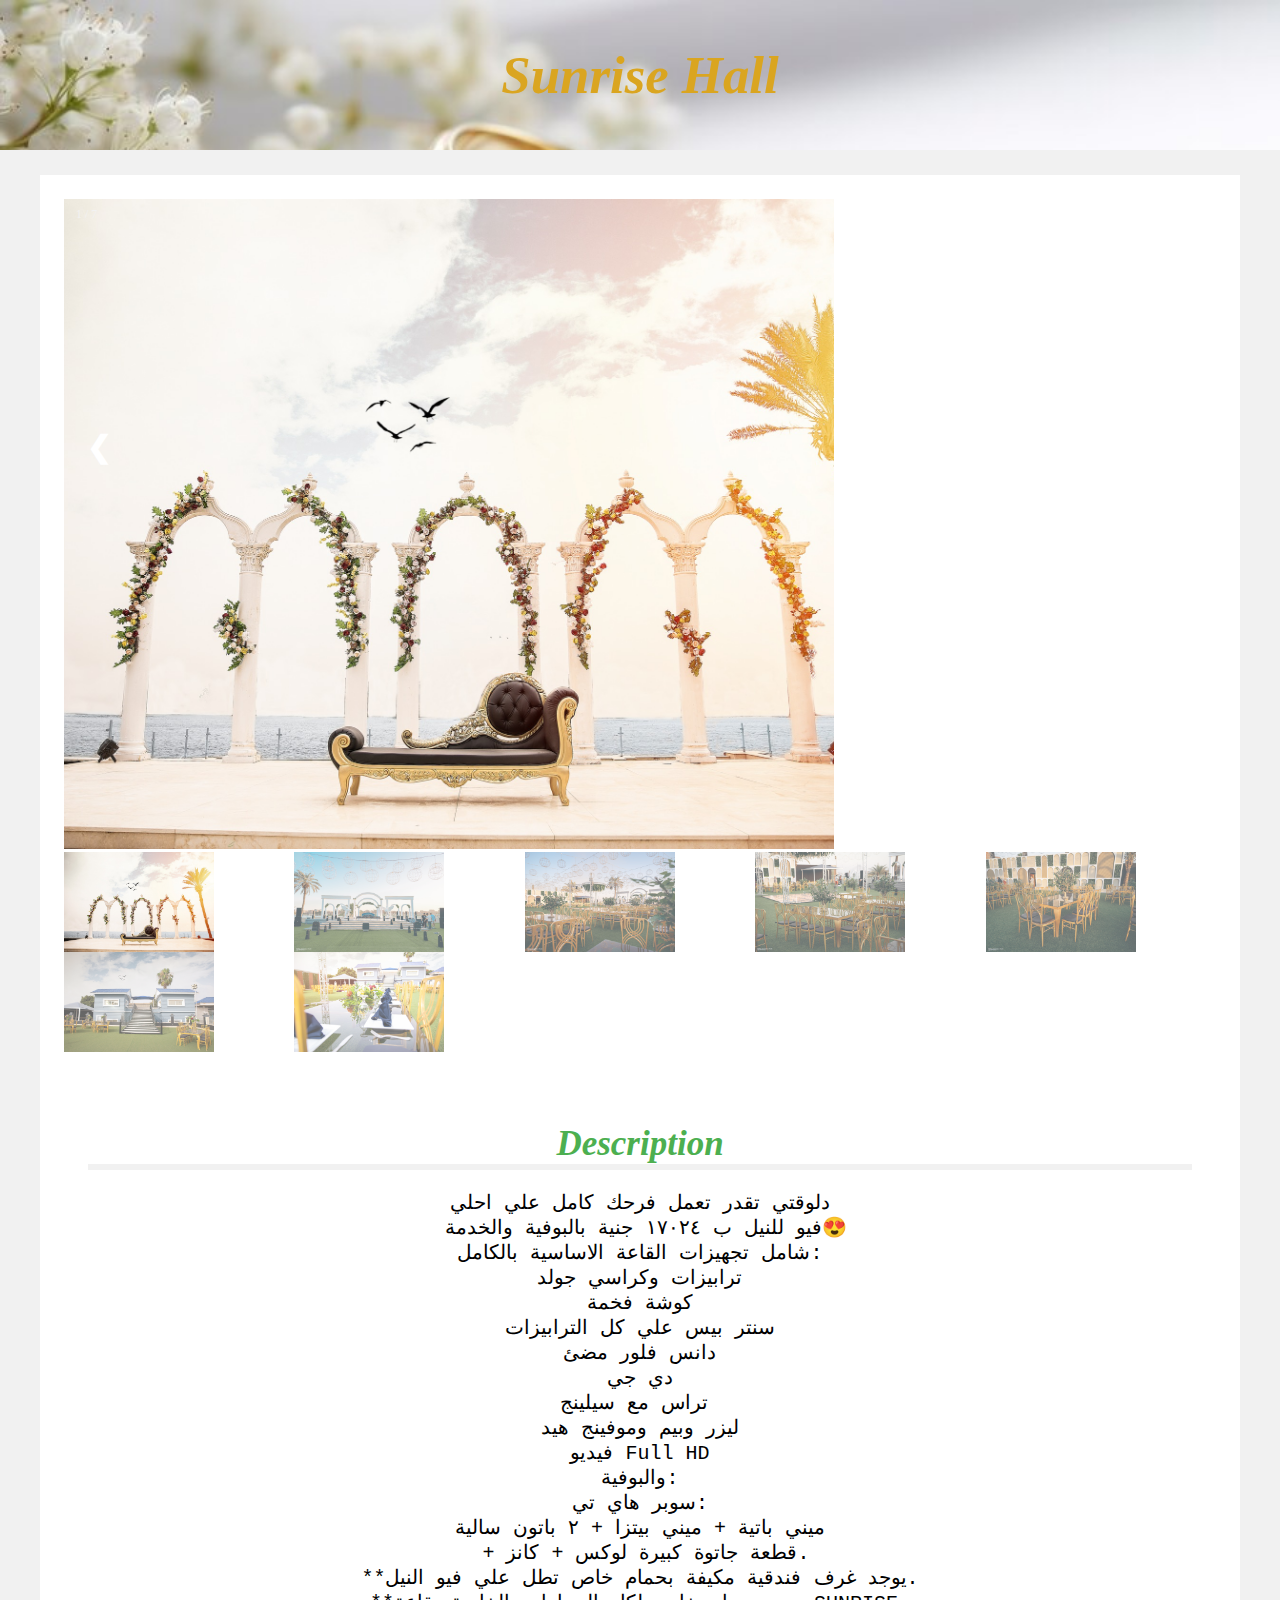
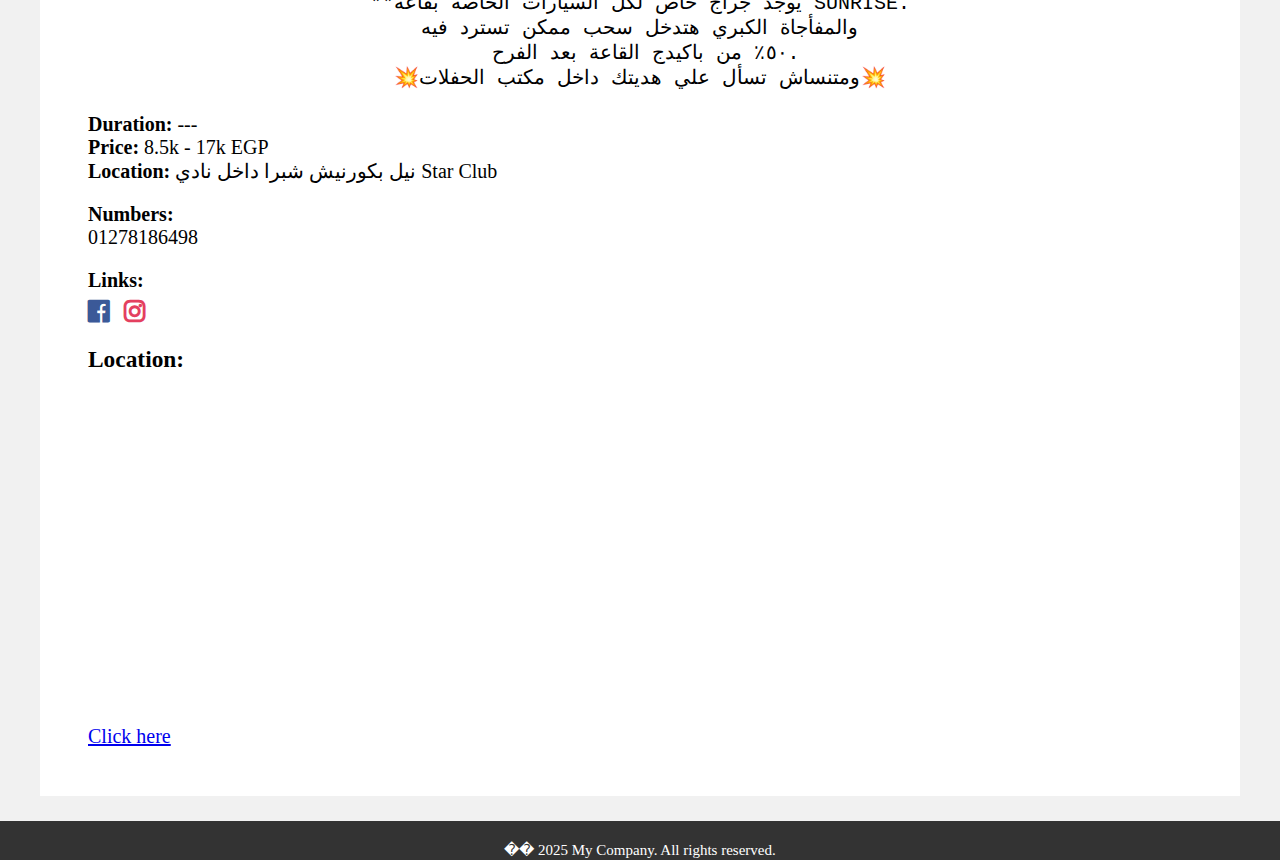
<file: sunrise/home.html>
<!DOCTYPE html>
<html>
  <head>
    <title>Sunrise Hall</title>
    <meta name="viewport" content="width=device-width, initial-scale=1" />
    <link
      rel="stylesheet"
      href="https://use.fontawesome.com/releases/v5.6.1/css/all.css"
    />
    <link
      rel="stylesheet"
      href="https://cdnjs.cloudflare.com/ajax/libs/font-awesome/4.6.3/css/font-awesome.min.css"
    />
    <link rel="stylesheet" type="text/css" href="style.css" />
  </head>

  <body>
    <div class="head">
      <h1>Sunrise Hall</h1>
    </div>
    <div class="down">
      <!-- The images - left side -->
      <div class="video">
        <div class="container">
          <div class="mySlides">
            <div class="numbertext">1 / 7</div>
            <img src="../media/sunrise/sunrise1.jpg" />
          </div>

          <div class="mySlides">
            <div class="numbertext">2 / 7</div>
            <img src="../media/sunrise/sunrise2.jpg" />
          </div>

          <div class="mySlides">
            <div class="numbertext">3 / 7</div>
            <img src="../media/sunrise/sunrise3.jpg" />
          </div>

          <div class="mySlides">
            <div class="numbertext">4 / 7</div>
            <img src="../media/sunrise/sunrise4.jpg" />
          </div>

          <div class="mySlides">
            <div class="numbertext">5 / 7</div>
            <img src="../media/sunrise/sunrise5.jpg" />
          </div>

          <div class="mySlides">
            <div class="numbertext">6 / 7</div>
            <img src="../media/sunrise/sunrise6.jpg" />
          </div>

          <div class="mySlides">
            <div class="numbertext">7 / 7</div>
            <img src="../media/sunrise/sunrise7.jpg" />
          </div>

          <a class="prev" onclick="plusSlides(-1)">❮</a>
          <a class="next" onclick="plusSlides(1)">❯</a>

          <div class="rows">
            <div class="columns">
              <img
                class="demo cursor"
                src="../media/sunrise/sunrise1.jpg"
                onclick="currentSlide(1)"
              />
            </div>
            <div class="columns">
              <img
                class="demo cursor"
                src="../media/sunrise/sunrise2.jpg"
                onclick="currentSlide(2)"
              />
            </div>
            <div class="columns">
              <img
                class="demo cursor"
                src="../media/sunrise/sunrise3.jpg"
                onclick="currentSlide(3)"
              />
            </div>
            <div class="columns">
              <img
                class="demo cursor"
                src="../media/sunrise/sunrise4.jpg"
                onclick="currentSlide(4)"
              />
            </div>
            <div class="columns">
              <img
                class="demo cursor"
                src="../media/sunrise/sunrise5.jpg"
                onclick="currentSlide(5)"
              />
            </div>
            <div class="columns">
              <img
                class="demo cursor"
                src="../media/sunrise/sunrise6.jpg"
                onclick="currentSlide(6)"
              />
            </div>
            <div class="columns">
              <img
                class="demo cursor"
                src="../media/sunrise/sunrise7.jpg"
                onclick="currentSlide(7)"
              />
            </div>
          </div>
        </div>
      </div>

      <!-- The description - right side -->
      <div class="disc">
        <div style="padding-bottom: 20px">
          <span class="heading">Description</span>
          <hr style="border: 3px solid #f1f1f1" />
        </div>

        <pre>
دلوقتي تقدر تعمل فرحك كامل علي احلي
 فيو للنيل ب ١٧٠٢٤ جنية بالبوفية والخدمة😍
شامل تجهيزات القاعة الاساسية بالكامل:
ترابيزات وكراسي جولد
كوشة فخمة
سنتر بيس علي كل الترابيزات
دانس فلور مضئ
دي جي
تراس مع سيلينج 
ليزر وبيم وموفينج هيد
فيديو Full HD
والبوفية:
سوبر هاي تي:
ميني باتية + ميني بيتزا + ٢ باتون سالية
 + قطعة جاتوة كبيرة لوكس + كانز.
**يوجد غرف فندقية مكيفة بحمام خاص تطل علي فيو النيل.
**يوجد جراج خاص لكل السيارات الخاصة بقاعة SUNRISE.
والمفأجاة الكبري هتدخل سحب ممكن تسترد فيه
 ٥٠٪ من باكيدج القاعة بعد الفرح.
💥ومتنساش تسأل علي هديتك داخل مكتب الحفلات💥

</pre
        >
        <p><span class="bold-txt">Duration: </span>---</p>
        <p><span class="bold-txt">Price: </span>8.5k - 17k EGP</p>
        <p>
          <span class="bold-txt">Location: </span> نيل بكورنيش شبرا داخل نادي
          Star Club
        </p>

        <p style="margin-top: 20px">
          <span class="bold-txt">Numbers: </span>
        </p>
        <p>01278186498</p>
        <p style="margin-top: 20px">
          <span class="bold-txt">Links: </span>
        </p>
        <div class="icons">
          <a href="https://www.facebook.com/Sunrisehall01/" target="_blank"
            ><i class="fa fa-facebook-official"></i
          ></a>
          <a href="https://www.instagram.com/sunrise41663/" target="_blank"
            ><i class="fa fa-instagram"></i
          ></a>
        </div>

        <!-- the location in maps -->
        <div class="location">
          <h3 style="margin: 20px 0">Location:</h3>
          <a href="https://maps.app.goo.gl/QTyfKWmf66D411zi9" target="_blank"
            >Click here</a
          >
          <iframe
            src="https://maps.app.goo.gl/QTyfKWmf66D411zi9"
            width="450"
            height="350"
            frameborder="0"
            style="border: 0"
            allowfullscreen
          ></iframe>
        </div>
      </div>
    </div>

    <!-- The Modal -->
    <div id="myModal" class="modal">
      <!-- Modal content -->
      <div class="modal-content">
        <span class="close">&times;</span>
        <img id="zoom" />
      </div>
    </div>

    <div class="footer">
      <p>�� 2025 My Company. All rights reserved.</p>
    </div>
    <script src="script.js"></script>
  </body>
</html>
</file>
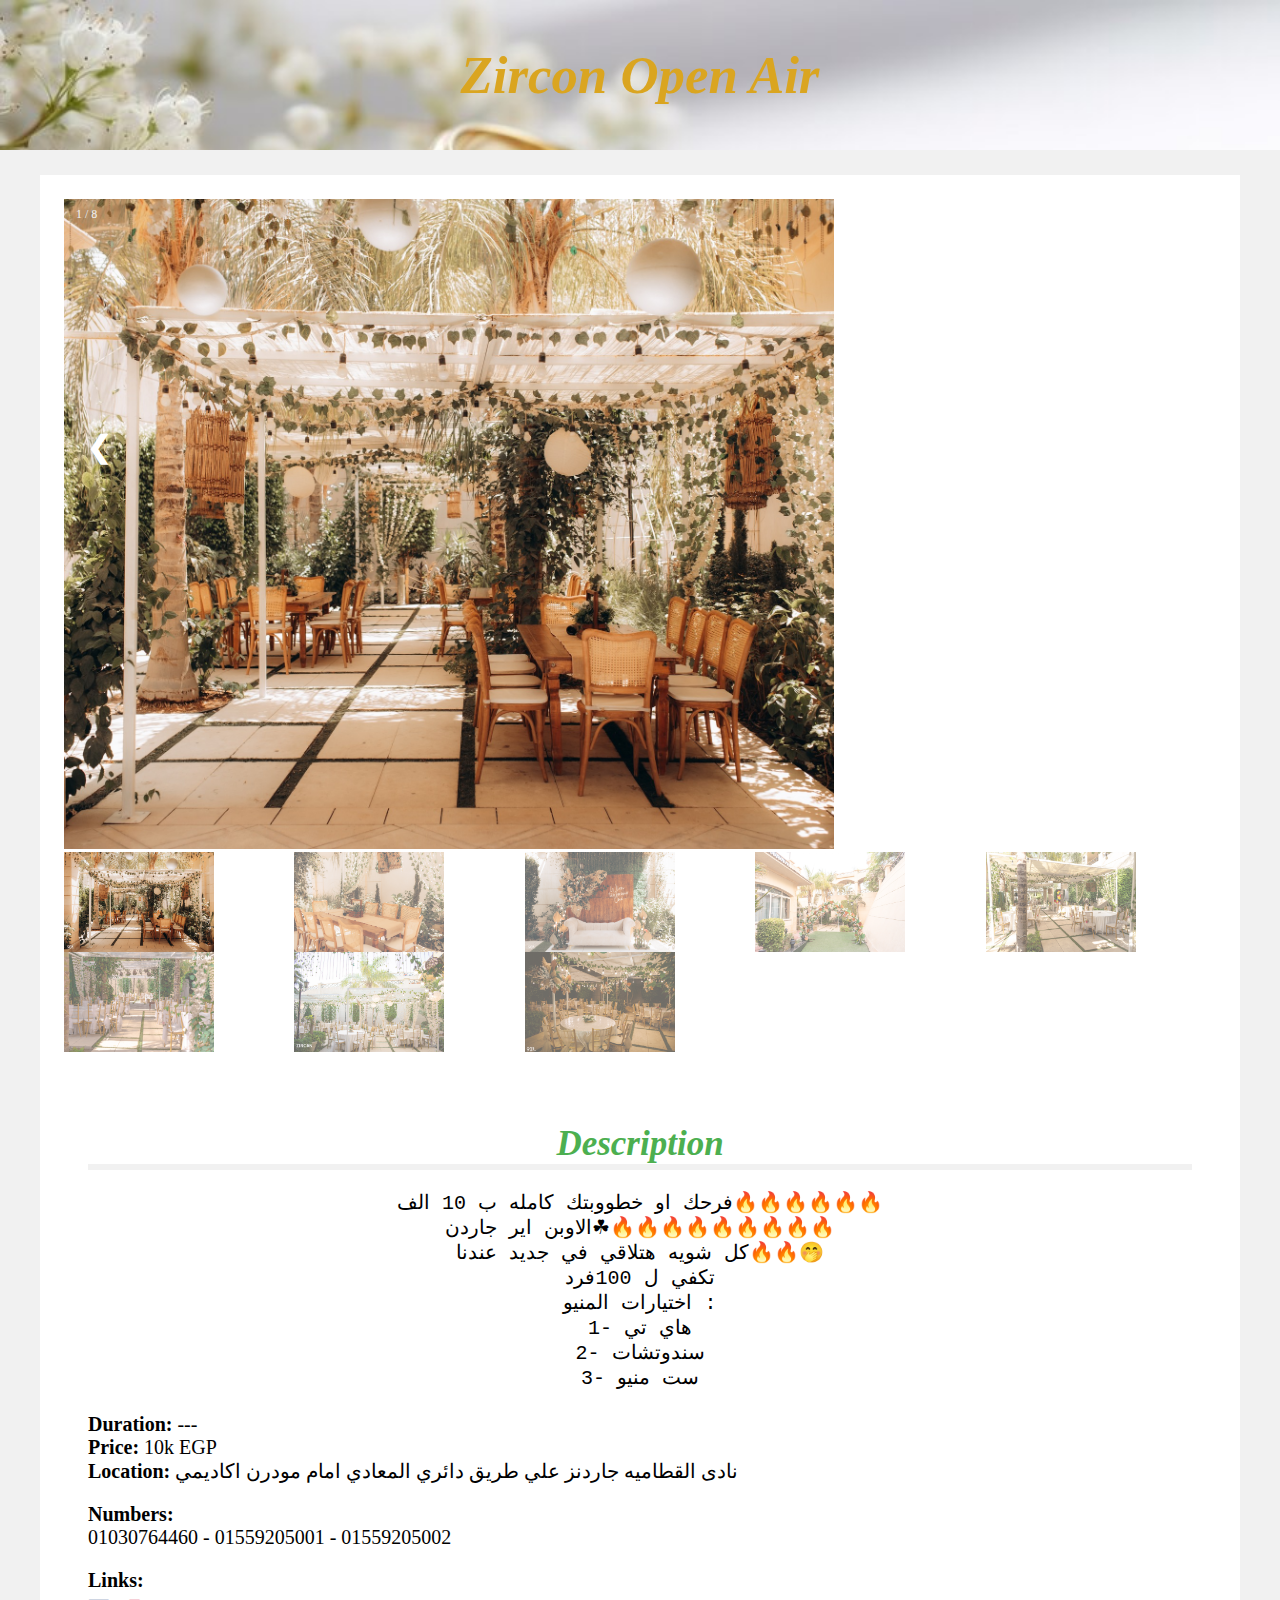
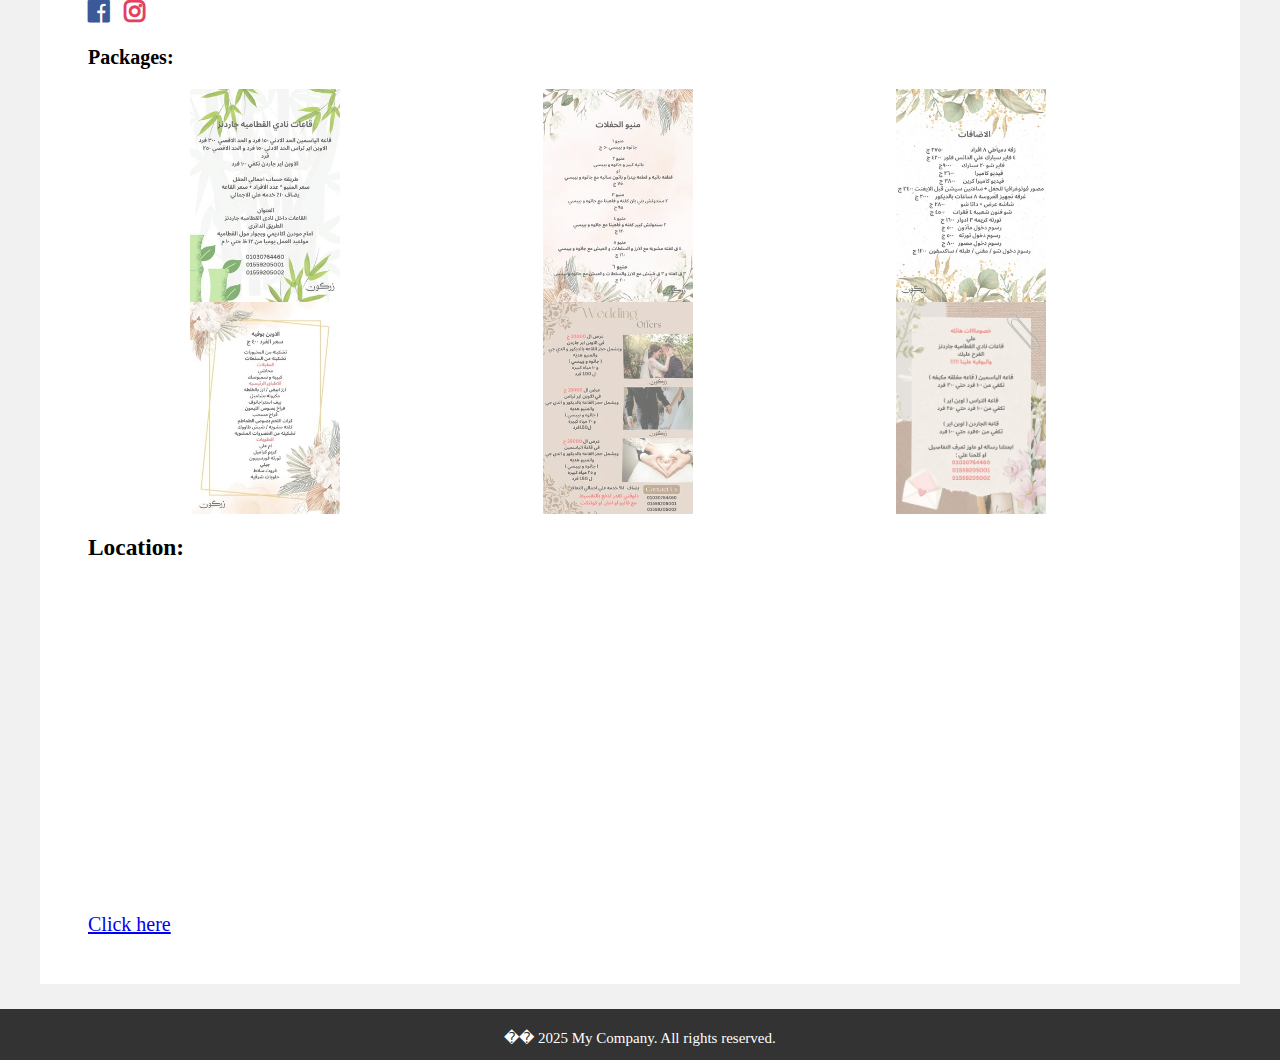
<file: zircon/home.html>
<!DOCTYPE html>
<html>
  <head>
    <title>Zircon Open Air</title>
    <meta name="viewport" content="width=device-width, initial-scale=1" />
    <link
      rel="stylesheet"
      href="https://use.fontawesome.com/releases/v5.6.1/css/all.css"
    />
    <link
      rel="stylesheet"
      href="https://cdnjs.cloudflare.com/ajax/libs/font-awesome/4.6.3/css/font-awesome.min.css"
    />
    <link rel="stylesheet" type="text/css" href="style.css" />
  </head>

  <body>
    <div class="head">
      <h1>Zircon Open Air</h1>
    </div>
    <div class="down">
      <!-- The images - left side -->
      <div class="video">
        <div class="container">
          <div class="mySlides">
            <div class="numbertext">1 / 8</div>
            <img src="../media/zircon/zircon1.jpg" />
          </div>

          <div class="mySlides">
            <div class="numbertext">2 / 8</div>
            <img src="../media/zircon/zircon2.jpg" />
          </div>

          <div class="mySlides">
            <div class="numbertext">3 / 8</div>
            <img src="../media/zircon/zircon3.jpg" />
          </div>

          <div class="mySlides">
            <div class="numbertext">4 / 8</div>
            <img src="../media/zircon/zircon4.jpg" />
          </div>

          <div class="mySlides">
            <div class="numbertext">5 / 8</div>
            <img src="../media/zircon/zircon5.jpg" />
          </div>

          <div class="mySlides">
            <div class="numbertext">6 / 8</div>
            <img src="../media/zircon/zircon6.jpg" />
          </div>

          <div class="mySlides">
            <div class="numbertext">7 / 8</div>
            <img src="../media/zircon/zircon7.jpg" />
          </div>

          <div class="mySlides">
            <div class="numbertext">8 / 8</div>
            <img src="../media/zircon/zircon8.jpg" />
          </div>

          <a class="prev" onclick="plusSlides(-1)">❮</a>
          <a class="next" onclick="plusSlides(1)">❯</a>

          <div class="rows">
            <div class="columns">
              <img
                class="demo cursor"
                src="../media/zircon/zircon1.jpg"
                onclick="currentSlide(1)"
              />
            </div>
            <div class="columns">
              <img
                class="demo cursor"
                src="../media/zircon/zircon2.jpg"
                onclick="currentSlide(2)"
              />
            </div>
            <div class="columns">
              <img
                class="demo cursor"
                src="../media/zircon/zircon3.jpg"
                onclick="currentSlide(3)"
              />
            </div>
            <div class="columns">
              <img
                class="demo cursor"
                src="../media/zircon/zircon4.jpg"
                onclick="currentSlide(4)"
              />
            </div>

            <div class="columns">
              <img
                class="demo cursor"
                src="../media/zircon/zircon6.jpg"
                onclick="currentSlide(6)"
              />
            </div>

            <div class="columns">
              <img
                class="demo cursor"
                src="../media/zircon/zircon7.jpg"
                onclick="currentSlide(7)"
              />
            </div>
            <div class="columns">
              <img
                class="demo cursor"
                src="../media/zircon/zircon8.jpg"
                onclick="currentSlide(8)"
              />
            </div>
            <div class="columns">
              <img
                class="demo cursor"
                src="../media/zircon/zircon5.jpg"
                onclick="currentSlide(5)"
              />
            </div>
          </div>
        </div>
      </div>

      <!-- The description - right side -->
      <div class="disc">
        <div style="padding-bottom: 20px">
          <span class="heading">Description</span>
          <hr style="border: 3px solid #f1f1f1" />
        </div>

        <pre>
فرحك او خطووبتك كامله ب 10 الف🔥🔥🔥🔥🔥🔥
الاوبن اير جاردن☘🔥🔥🔥🔥🔥🔥🔥🔥🔥
كل شويه هتلاقي في جديد عندنا🔥🔥🤭
تكفي ل 100فرد
اختيارات المنيو :
1- هاي تي
2- سندوتشات
3- ست منيو
        </pre>
        <p><span class="bold-txt">Duration: </span>---</p>
        <p><span class="bold-txt">Price: </span>10k EGP</p>
        <p>
          <span class="bold-txt">Location: </span>نادى القطاميه جاردنز علي طريق
          دائري المعادي امام مودرن اكاديمي
        </p>

        <p style="margin-top: 20px">
          <span class="bold-txt">Numbers: </span>
        </p>
        <p>01030764460 - 01559205001 - 01559205002</p>
        <p style="margin-top: 20px">
          <span class="bold-txt">Links: </span>
        </p>
        <div class="icons">
          <a href="https://www.facebook.com/zirconlplanner/" target="_blank"
            ><i class="fa fa-facebook-official"></i
          ></a>
          <a href="https://www.instagram.com/zircon_pro/" target="_blank"
            ><i class="fa fa-instagram"></i
          ></a>
        </div>
        <p style="margin: 20px 0">
          <span class="bold-txt">Packages: </span>
        </p>

        <!-- the menu images -->
        <div class="rows">
          <div class="columns2">
            <img
              class="demo2 cursor"
              src="../media/zircon/zirconMenu1.jpg"
              onclick="zoom('zircon/zirconMenu1')"
            />
          </div>
          <div class="columns2">
            <img
              class="demo2 cursor"
              src="../media/zircon/zirconMenu2.jpg"
              onclick="zoom('zircon/zirconMenu2')"
            />
          </div>
          <div class="columns2">
            <img
              class="demo2 cursor"
              src="../media/zircon/zirconMenu3.jpg"
              onclick="zoom('zircon/zirconMenu3')"
            />
          </div>
          <div class="columns2">
            <img
              class="demo2 cursor"
              src="../media/zircon/zirconMenu4.jpg"
              onclick="zoom('zircon/zirconMenu4')"
            />
          </div>
          <div class="columns2">
            <img
              class="demo2 cursor"
              src="../media/zircon/zirconMenu5.jpg"
              onclick="zoom('zircon/zirconMenu5')"
            />
          </div>
          <div class="columns2">
            <img
              class="demo2 cursor"
              src="../media/zircon/zirconMenu6.jpg"
              onclick="zoom('zircon/zirconMenu6')"
            />
          </div>
        </div>

        <!-- the location in maps -->
        <div class="location">
          <h3 style="margin: 20px 0">Location:</h3>
          <a href="https://maps.app.goo.gl/oezD8X2YqmhxMpxV7" target="_blank"
            >Click here</a
          >
          <iframe
            src="https://maps.app.goo.gl/oezD8X2YqmhxMpxV7"
            width="450"
            height="350"
            frameborder="0"
            style="border: 0"
            allowfullscreen
          ></iframe>
        </div>
      </div>
    </div>

    <!-- The Modal -->
    <div id="myModal" class="modal">
      <!-- Modal content -->
      <div class="modal-content">
        <span class="close">&times;</span>
        <img id="zoom" />
      </div>
    </div>

    <div class="footer">
      <p>�� 2025 My Company. All rights reserved.</p>
    </div>
    <script src="script.js"></script>
  </body>
</html>
</file>
<file: style.css>
* {
  margin: 0;
  padding: 0;
  box-sizing: border-box;
}

body {
  font-family: Arial, sans-serif;
  background-color: #f2f2f2;
}

.container {
  display: flex;
  flex-direction: column;
  height: 100%;
}

h1 {
  font-size: 3rem;
  text-align: center;
  color: goldenrod;
  font-style: oblique;
}

.head {
  background-image: url("media/bg.jpg");
  background-repeat: no-repeat;
  background-size: cover;
  height: 300px;
  margin-bottom: 20px;
  display: flex;
  align-items: center;
  justify-content: center;
}

.filter {
  display: flex;
  align-items: center;
  justify-content: center;
  margin-bottom: 20px;
  gap: 15px;
}

.btn {
  background-color: #4caf50;
  color: white;
  border: none;
  padding: 12px 25px;
  text-decoration: none;
  font-size: 16px;
  font-weight: 600;
  cursor: pointer;
  transition: background-color 0.3s ease;
  border-radius: 40px;
  box-shadow: 2px 2px 5px rgba(0, 0, 0, 0.2);
  text-shadow: 1px 1px 2px rgba(0, 0, 0, 0.5);
  outline: none;
}

.btn:hover {
  background-color: #45a049;
}

.grid {
  display: grid;
  grid-template-columns: repeat(3, 1fr);
  grid-column-gap: 50px;
  grid-row-gap: 0px;
  margin: 15px 200px;
  grid-auto-rows: minmax(150px, 400px);
  justify-content: center;
  align-items: center;
}

.card {
  display: flex;
  flex-direction: column;
  gap: 5px;
  cursor: pointer;
}

.card-top {
  display: flex;
  justify-content: space-between;
  align-items: center;
  padding: 5px 0;
  font-weight: 600;
}

.bold-txt {
  font-weight: 700;
}

.card img {
  width: 350px;
  height: 250px;
  object-fit: cover;
  border-radius: 10px;
  transition: transform 0.3s ease;
  box-shadow: 2px 2px 5px rgba(0, 0, 0, 0.2);
  transform: scale(1);
  transition: transform 0.3s ease;
}

.card img:hover {
  transform: scale(1.1);
}

.footer {
  background-color: #333;
  color: #fff;
  text-align: center;
  padding: 20px;
  font-size: 0.8rem;
  bottom: 0;
  width: 100%;
}
</file>
<file: dahbaya/style.css>
* {
  box-sizing: border-box;
  margin: 0;
  padding: 0px;
}

body {
  font-family: garamond;
  margin: 0;
  background-color: #f1f1f1;
  padding: 0px;
}

img {
  vertical-align: middle;
}

h1 {
  font-size: 3.3rem;
  text-align: center;
  color: goldenrod;
  font-style: italic;
}

.head {
  background-image: url("../media/bg.jpg");
  background-repeat: no-repeat;
  background-size: cover;
  height: 150px;
  margin-bottom: 20px;
  display: flex;
  align-items: center;
  justify-content: center;
}

.container {
  position: relative;
}

.mySlides {
  display: none;
}

.mySlides img {
  height: 650px;
  width: 770px;
  object-fit: cover;
}

.cursor {
  cursor: pointer;
}

.prev,
.next {
  cursor: pointer;
  position: absolute;
  top: 31%;
  width: auto;
  padding: 2%;
  margin-top: -5%;
  color: white;
  font-weight: bold;
  font-size: 30px;
  border-radius: 0 3px 3px 0;
  user-select: none;
  -webkit-user-select: none;
}

.next {
  right: 0px;
  border-radius: 3px 0 0 3px;
}

.prev:hover,
.next:hover {
  background-color: rgba(0, 0, 0, 0.8);
}

.numbertext {
  color: #f2f2f2;
  font-size: 12px;
  padding: 8px 12px;
  position: absolute;
  top: 0;
}

.rows:after {
  content: "";
  display: table;
  clear: both;
}

.columns {
  float: left;
  width: 20%;
}

.columns2 {
  float: left;
  width: 32%;
}

.rows {
  margin-top: 3px;
}

.demo,
.demo2 {
  width: 150px;
  opacity: 0.6;
}

.active,
.demo:hover,
.demo2:hover {
  opacity: 1;
}

.heading {
  font-size: 25px;
}

.down {
  background-color: white;
  margin: 25px 40px;
  display: flex;
  display: -ms-flexbox;
  -ms-flex-wrap: wrap;
  flex-wrap: wrap;
  font-size: 20px;
}

.video {
  flex: 50%;
  -ms-flex: 50%;
  margin: 2%;
}

.heading {
  font-size: 35px;
  color: #4caf50;
  font-weight: bold;
  font-style: italic;
}

.disc {
  flex: 32%;
  -ms-flex: 32%;
  margin: 4%;
  text-align: center;
}

.disc p {
  text-align: left;
}

.bold-txt {
  font-weight: bold;
}

.disc h4 {
  margin-bottom: 20px;
}

.footer {
  background-color: #333;
  color: #fff;
  text-align: center;
  padding: 20px;
  font-size: 15px;
  bottom: 0;
  width: 100%;
}

/* The Modal (background) */
.modal {
  display: none;
  position: fixed;
  z-index: 1;
  padding-top: 100px;
  left: 0;
  top: 0;
  width: 100%;
  height: 100%;
  overflow: auto;
  background-color: rgb(0, 0, 0);
  background-color: rgba(0, 0, 0, 0.4);
}

/* Modal Content */
.modal-content {
  background-color: #fefefe;
  margin: auto;
  padding: 20px;
  border: 1px solid #888;
  width: 80%;
  text-align: center;
}

.modal-content img {
  width: 65%;
}

/* The Close Button */
.close {
  color: #aaaaaa;
  float: right;
  font-size: 28px;
  font-weight: bold;
}

.close:hover,
.close:focus {
  color: #000;
  text-decoration: none;
  cursor: pointer;
}

.icons {
  display: flex;
  justify-content: start;
  gap: 15px;
  padding-top: 6px;
  font-size: 25px;
}

.fa-instagram {
  color: #e4405f;
  font-weight: 600;
}

.fa-instagram:hover {
  color: #e86e84;
}

.fa-facebook-official {
  color: #3b5998;
  font-weight: 600;
}

.fa-facebook-official:hover {
  color: #5277c5;
}

.location {
  margin-top: 20px;
  text-align: left;
}
</file>
<file: eng/style.css>
* {
  box-sizing: border-box;
  margin: 0;
  padding: 0px;
}

body {
  font-family: garamond;
  margin: 0;
  background-color: #f1f1f1;
  padding: 0px;
}

img {
  vertical-align: middle;
}

h1 {
  font-size: 3.3rem;
  text-align: center;
  color: goldenrod;
  font-style: italic;
}

.head {
  background-image: url("../media/bg.jpg");
  background-repeat: no-repeat;
  background-size: cover;
  height: 150px;
  margin-bottom: 20px;
  display: flex;
  align-items: center;
  justify-content: center;
}

.container {
  position: relative;
}

.mySlides {
  display: none;
}

.mySlides img {
  height: 650px;
  width: 770px;
  object-fit: cover;
}

.cursor {
  cursor: pointer;
}

.prev,
.next {
  cursor: pointer;
  position: absolute;
  top: 31%;
  width: auto;
  padding: 2%;
  margin-top: -5%;
  color: white;
  font-weight: bold;
  font-size: 30px;
  border-radius: 0 3px 3px 0;
  user-select: none;
  -webkit-user-select: none;
}

.next {
  right: 0px;
  border-radius: 3px 0 0 3px;
}

.prev:hover,
.next:hover {
  background-color: rgba(0, 0, 0, 0.8);
}

.numbertext {
  color: #f2f2f2;
  font-size: 12px;
  padding: 8px 12px;
  position: absolute;
  top: 0;
}

.rows:after {
  content: "";
  display: table;
  clear: both;
}

.columns {
  float: left;
  width: 20%;
}

.columns2 {
  float: left;
  width: 32%;
}

.rows {
  margin-top: 3px;
}

.demo,
.demo2 {
  width: 150px;
  opacity: 0.6;
}

.active,
.demo:hover,
.demo2:hover {
  opacity: 1;
}

.heading {
  font-size: 25px;
}

.down {
  background-color: white;
  margin: 25px 40px;
  display: flex;
  display: -ms-flexbox;
  -ms-flex-wrap: wrap;
  flex-wrap: wrap;
  font-size: 20px;
}

.video {
  flex: 50%;
  -ms-flex: 50%;
  margin: 2%;
}

.heading {
  font-size: 35px;
  color: #4caf50;
  font-weight: bold;
  font-style: italic;
}

.disc {
  flex: 32%;
  -ms-flex: 32%;
  margin: 4%;
  text-align: center;
}

.disc p {
  text-align: left;
}

.bold-txt {
  font-weight: bold;
}

.disc h4 {
  margin-bottom: 20px;
}

.footer {
  background-color: #333;
  color: #fff;
  text-align: center;
  padding: 20px;
  font-size: 15px;
  bottom: 0;
  width: 100%;
}

/* The Modal (background) */
.modal {
  display: none;
  position: fixed;
  z-index: 1;
  padding-top: 100px;
  left: 0;
  top: 0;
  width: 100%;
  height: 100%;
  overflow: auto;
  background-color: rgb(0, 0, 0);
  background-color: rgba(0, 0, 0, 0.4);
}

/* Modal Content */
.modal-content {
  background-color: #fefefe;
  margin: auto;
  padding: 20px;
  border: 1px solid #888;
  width: 80%;
  text-align: center;
}

.modal-content img {
  width: 65%;
}

/* The Close Button */
.close {
  color: #aaaaaa;
  float: right;
  font-size: 28px;
  font-weight: bold;
}

.close:hover,
.close:focus {
  color: #000;
  text-decoration: none;
  cursor: pointer;
}

.icons {
  display: flex;
  justify-content: start;
  gap: 15px;
  padding-top: 6px;
  font-size: 25px;
}

.fa-instagram {
  color: #e4405f;
  font-weight: 600;
}

.fa-instagram:hover {
  color: #e86e84;
}

.fa-facebook-official {
  color: #3b5998;
  font-weight: 600;
}

.fa-facebook-official:hover {
  color: #5277c5;
}

.location {
  margin-top: 20px;
  text-align: left;
}
</file>
<file: forosia/style.css>
* {
  box-sizing: border-box;
  margin: 0;
  padding: 0px;
}

body {
  font-family: garamond;
  margin: 0;
  background-color: #f1f1f1;
  padding: 0px;
}

img {
  vertical-align: middle;
}

h1 {
  font-size: 3.3rem;
  text-align: center;
  color: goldenrod;
  font-style: italic;
}

.head {
  background-image: url("../media/bg.jpg");
  background-repeat: no-repeat;
  background-size: cover;
  height: 150px;
  margin-bottom: 20px;
  display: flex;
  align-items: center;
  justify-content: center;
}

.container {
  position: relative;
}

.mySlides {
  display: none;
}

.mySlides img {
  height: 650px;
  width: 770px;
  object-fit: cover;
}

.cursor {
  cursor: pointer;
}

.prev,
.next {
  cursor: pointer;
  position: absolute;
  top: 31%;
  width: auto;
  padding: 2%;
  margin-top: -5%;
  color: white;
  font-weight: bold;
  font-size: 30px;
  border-radius: 0 3px 3px 0;
  user-select: none;
  -webkit-user-select: none;
}

.next {
  right: 0px;
  border-radius: 3px 0 0 3px;
}

.prev:hover,
.next:hover {
  background-color: rgba(0, 0, 0, 0.8);
}

.numbertext {
  color: #f2f2f2;
  font-size: 12px;
  padding: 8px 12px;
  position: absolute;
  top: 0;
}

.rows:after {
  content: "";
  display: table;
  clear: both;
}

.columns {
  float: left;
  width: 20%;
}

.columns2 {
  float: left;
  width: 32%;
}

.rows {
  margin-top: 3px;
}

.demo,
.demo2 {
  width: 150px;
  opacity: 0.6;
}

.active,
.demo:hover,
.demo2:hover {
  opacity: 1;
}

.heading {
  font-size: 25px;
}

.down {
  background-color: white;
  margin: 25px 40px;
  display: flex;
  display: -ms-flexbox;
  -ms-flex-wrap: wrap;
  flex-wrap: wrap;
  font-size: 20px;
}

.video {
  flex: 50%;
  -ms-flex: 50%;
  margin: 2%;
}

.heading {
  font-size: 35px;
  color: #4caf50;
  font-weight: bold;
  font-style: italic;
}

.disc {
  flex: 32%;
  -ms-flex: 32%;
  margin: 4%;
  text-align: center;
}

.disc p {
  text-align: left;
}

.bold-txt {
  font-weight: bold;
}

.disc h4 {
  margin-bottom: 20px;
}

.footer {
  background-color: #333;
  color: #fff;
  text-align: center;
  padding: 20px;
  font-size: 15px;
  bottom: 0;
  width: 100%;
}

/* The Modal (background) */
.modal {
  display: none;
  position: fixed;
  z-index: 1;
  padding-top: 100px;
  left: 0;
  top: 0;
  width: 100%;
  height: 100%;
  overflow: auto;
  background-color: rgb(0, 0, 0);
  background-color: rgba(0, 0, 0, 0.4);
}

/* Modal Content */
.modal-content {
  background-color: #fefefe;
  margin: auto;
  padding: 20px;
  border: 1px solid #888;
  width: 80%;
  text-align: center;
}

.modal-content img {
  width: 65%;
}

/* The Close Button */
.close {
  color: #aaaaaa;
  float: right;
  font-size: 28px;
  font-weight: bold;
}

.close:hover,
.close:focus {
  color: #000;
  text-decoration: none;
  cursor: pointer;
}

.icons {
  display: flex;
  justify-content: start;
  gap: 15px;
  padding-top: 6px;
  font-size: 25px;
}

.fa-instagram {
  color: #e4405f;
  font-weight: 600;
}

.fa-instagram:hover {
  color: #e86e84;
}

.fa-facebook-official {
  color: #3b5998;
  font-weight: 600;
}

.fa-facebook-official:hover {
  color: #5277c5;
}

.location {
  margin-top: 20px;
  text-align: left;
}
</file>
<file: loveStory/style.css>
* {
  box-sizing: border-box;
  margin: 0;
  padding: 0px;
}

body {
  font-family: garamond;
  margin: 0;
  background-color: #f1f1f1;
  padding: 0px;
}

img {
  vertical-align: middle;
}

h1 {
  font-size: 3.3rem;
  text-align: center;
  color: goldenrod;
  font-style: italic;
}

.head {
  background-image: url("../media/bg.jpg");
  background-repeat: no-repeat;
  background-size: cover;
  height: 150px;
  margin-bottom: 20px;
  display: flex;
  align-items: center;
  justify-content: center;
}

.container {
  position: relative;
}

.mySlides {
  display: none;
}

.mySlides img {
  height: 650px;
  width: 770px;
  object-fit: cover;
}

.cursor {
  cursor: pointer;
}

.prev,
.next {
  cursor: pointer;
  position: absolute;
  top: 31%;
  width: auto;
  padding: 2%;
  margin-top: -5%;
  color: white;
  font-weight: bold;
  font-size: 30px;
  border-radius: 0 3px 3px 0;
  user-select: none;
  -webkit-user-select: none;
}

.next {
  right: 0px;
  border-radius: 3px 0 0 3px;
}

.prev:hover,
.next:hover {
  background-color: rgba(0, 0, 0, 0.8);
}

.numbertext {
  color: #f2f2f2;
  font-size: 12px;
  padding: 8px 12px;
  position: absolute;
  top: 0;
}

.rows:after {
  content: "";
  display: table;
  clear: both;
}

.columns {
  float: left;
  width: 20%;
}

.columns2 {
  float: left;
  width: 32%;
}

.rows {
  margin-top: 3px;
}

.demo,
.demo2 {
  width: 150px;
  opacity: 0.6;
}

.active,
.demo:hover,
.demo2:hover {
  opacity: 1;
}

.heading {
  font-size: 25px;
}

.down {
  background-color: white;
  margin: 25px 40px;
  display: flex;
  display: -ms-flexbox;
  -ms-flex-wrap: wrap;
  flex-wrap: wrap;
  font-size: 20px;
}

.video {
  flex: 50%;
  -ms-flex: 50%;
  margin: 2%;
}

.heading {
  font-size: 35px;
  color: #4caf50;
  font-weight: bold;
  font-style: italic;
}

.disc {
  flex: 32%;
  -ms-flex: 32%;
  margin: 4%;
  text-align: center;
}

.disc p {
  text-align: left;
}

.bold-txt {
  font-weight: bold;
}

.disc h4 {
  margin-bottom: 20px;
}

.footer {
  background-color: #333;
  color: #fff;
  text-align: center;
  padding: 20px;
  font-size: 15px;
  bottom: 0;
  width: 100%;
}

/* The Modal (background) */
.modal {
  display: none;
  position: fixed;
  z-index: 1;
  padding-top: 100px;
  left: 0;
  top: 0;
  width: 100%;
  height: 100%;
  overflow: auto;
  background-color: rgb(0, 0, 0);
  background-color: rgba(0, 0, 0, 0.4);
}

/* Modal Content */
.modal-content {
  background-color: #fefefe;
  margin: auto;
  padding: 20px;
  border: 1px solid #888;
  width: 80%;
  text-align: center;
}

.modal-content img {
  width: 65%;
}

/* The Close Button */
.close {
  color: #aaaaaa;
  float: right;
  font-size: 28px;
  font-weight: bold;
}

.close:hover,
.close:focus {
  color: #000;
  text-decoration: none;
  cursor: pointer;
}

.icons {
  display: flex;
  justify-content: start;
  gap: 15px;
  padding-top: 6px;
  font-size: 25px;
}

.fa-instagram {
  color: #e4405f;
  font-weight: 600;
}

.fa-instagram:hover {
  color: #e86e84;
}

.fa-facebook-official {
  color: #3b5998;
  font-weight: 600;
}

.fa-facebook-official:hover {
  color: #5277c5;
}

.location {
  margin-top: 20px;
  text-align: left;
}
</file>
<file: raz/style.css>
* {
  box-sizing: border-box;
  margin: 0;
  padding: 0px;
}

body {
  font-family: garamond;
  margin: 0;
  background-color: #f1f1f1;
  padding: 0px;
}

img {
  vertical-align: middle;
}

h1 {
  font-size: 3.3rem;
  text-align: center;
  color: goldenrod;
  font-style: italic;
}

.head {
  background-image: url("../media/bg.jpg");
  background-repeat: no-repeat;
  background-size: cover;
  height: 150px;
  margin-bottom: 20px;
  display: flex;
  align-items: center;
  justify-content: center;
}

.container {
  position: relative;
}

.mySlides {
  display: none;
}

.mySlides img {
  height: 650px;
  width: 770px;
  object-fit: cover;
}

.cursor {
  cursor: pointer;
}

.prev,
.next {
  cursor: pointer;
  position: absolute;
  top: 31%;
  width: auto;
  padding: 2%;
  margin-top: -5%;
  color: white;
  font-weight: bold;
  font-size: 30px;
  border-radius: 0 3px 3px 0;
  user-select: none;
  -webkit-user-select: none;
}

.next {
  right: 0px;
  border-radius: 3px 0 0 3px;
}

.prev:hover,
.next:hover {
  background-color: rgba(0, 0, 0, 0.8);
}

.numbertext {
  color: #f2f2f2;
  font-size: 12px;
  padding: 8px 12px;
  position: absolute;
  top: 0;
}

.rows:after {
  content: "";
  display: table;
  clear: both;
}

.columns {
  float: left;
  width: 20%;
}

.columns2 {
  float: left;
  width: 32%;
}

.rows {
  margin-top: 3px;
}

.demo,
.demo2 {
  width: 150px;
  opacity: 0.6;
}

.active,
.demo:hover,
.demo2:hover {
  opacity: 1;
}

.heading {
  font-size: 25px;
}

.down {
  background-color: white;
  margin: 25px 40px;
  display: flex;
  display: -ms-flexbox;
  -ms-flex-wrap: wrap;
  flex-wrap: wrap;
  font-size: 20px;
}

.video {
  flex: 50%;
  -ms-flex: 50%;
  margin: 2%;
}

.heading {
  font-size: 35px;
  color: #4caf50;
  font-weight: bold;
  font-style: italic;
}

.disc {
  flex: 32%;
  -ms-flex: 32%;
  margin: 4%;
  text-align: center;
}

.disc p {
  text-align: left;
}

.bold-txt {
  font-weight: bold;
}

.disc h4 {
  margin-bottom: 20px;
}

.footer {
  background-color: #333;
  color: #fff;
  text-align: center;
  padding: 20px;
  font-size: 15px;
  bottom: 0;
  width: 100%;
}

/* The Modal (background) */
.modal {
  display: none;
  position: fixed;
  z-index: 1;
  padding-top: 100px;
  left: 0;
  top: 0;
  width: 100%;
  height: 100%;
  overflow: auto;
  background-color: rgb(0, 0, 0);
  background-color: rgba(0, 0, 0, 0.4);
}

/* Modal Content */
.modal-content {
  background-color: #fefefe;
  margin: auto;
  padding: 20px;
  border: 1px solid #888;
  width: 80%;
  text-align: center;
}

.modal-content img {
  width: 65%;
}

/* The Close Button */
.close {
  color: #aaaaaa;
  float: right;
  font-size: 28px;
  font-weight: bold;
}

.close:hover,
.close:focus {
  color: #000;
  text-decoration: none;
  cursor: pointer;
}

.icons {
  display: flex;
  justify-content: start;
  gap: 15px;
  padding-top: 6px;
  font-size: 25px;
}

.fa-instagram {
  color: #e4405f;
  font-weight: 600;
}

.fa-instagram:hover {
  color: #e86e84;
}

.fa-facebook-official {
  color: #3b5998;
  font-weight: 600;
}

.fa-facebook-official:hover {
  color: #5277c5;
}

.location {
  margin-top: 20px;
  text-align: left;
}
</file>
<file: sunrise/style.css>
* {
  box-sizing: border-box;
  margin: 0;
  padding: 0px;
}

body {
  font-family: garamond;
  margin: 0;
  background-color: #f1f1f1;
  padding: 0px;
}

img {
  vertical-align: middle;
}

h1 {
  font-size: 3.3rem;
  text-align: center;
  color: goldenrod;
  font-style: italic;
}

.head {
  background-image: url("../media/bg.jpg");
  background-repeat: no-repeat;
  background-size: cover;
  height: 150px;
  margin-bottom: 20px;
  display: flex;
  align-items: center;
  justify-content: center;
}

.container {
  position: relative;
}

.mySlides {
  display: none;
}

.mySlides img {
  height: 650px;
  width: 770px;
  object-fit: cover;
}

.cursor {
  cursor: pointer;
}

.prev,
.next {
  cursor: pointer;
  position: absolute;
  top: 31%;
  width: auto;
  padding: 2%;
  margin-top: -5%;
  color: white;
  font-weight: bold;
  font-size: 30px;
  border-radius: 0 3px 3px 0;
  user-select: none;
  -webkit-user-select: none;
}

.next {
  right: 0px;
  border-radius: 3px 0 0 3px;
}

.prev:hover,
.next:hover {
  background-color: rgba(0, 0, 0, 0.8);
}

.numbertext {
  color: #f2f2f2;
  font-size: 12px;
  padding: 8px 12px;
  position: absolute;
  top: 0;
}

.rows:after {
  content: "";
  display: table;
  clear: both;
}

.columns {
  float: left;
  width: 20%;
}

.columns2 {
  float: left;
  width: 32%;
}

.rows {
  margin-top: 3px;
}

.demo,
.demo2 {
  width: 150px;
  opacity: 0.6;
}

.active,
.demo:hover,
.demo2:hover {
  opacity: 1;
}

.heading {
  font-size: 25px;
}

.down {
  background-color: white;
  margin: 25px 40px;
  display: flex;
  display: -ms-flexbox;
  -ms-flex-wrap: wrap;
  flex-wrap: wrap;
  font-size: 20px;
}

.video {
  flex: 50%;
  -ms-flex: 50%;
  margin: 2%;
}

.heading {
  font-size: 35px;
  color: #4caf50;
  font-weight: bold;
  font-style: italic;
}

.disc {
  flex: 32%;
  -ms-flex: 32%;
  margin: 4%;
  text-align: center;
}

.disc p {
  text-align: left;
}

.bold-txt {
  font-weight: bold;
}

.disc h4 {
  margin-bottom: 20px;
}

.footer {
  background-color: #333;
  color: #fff;
  text-align: center;
  padding: 20px;
  font-size: 15px;
  bottom: 0;
  width: 100%;
}

/* The Modal (background) */
.modal {
  display: none;
  position: fixed;
  z-index: 1;
  padding-top: 100px;
  left: 0;
  top: 0;
  width: 100%;
  height: 100%;
  overflow: auto;
  background-color: rgb(0, 0, 0);
  background-color: rgba(0, 0, 0, 0.4);
}

/* Modal Content */
.modal-content {
  background-color: #fefefe;
  margin: auto;
  padding: 20px;
  border: 1px solid #888;
  width: 80%;
  text-align: center;
}

.modal-content img {
  width: 65%;
}

/* The Close Button */
.close {
  color: #aaaaaa;
  float: right;
  font-size: 28px;
  font-weight: bold;
}

.close:hover,
.close:focus {
  color: #000;
  text-decoration: none;
  cursor: pointer;
}

.icons {
  display: flex;
  justify-content: start;
  gap: 15px;
  padding-top: 6px;
  font-size: 25px;
}

.fa-instagram {
  color: #e4405f;
  font-weight: 600;
}

.fa-instagram:hover {
  color: #e86e84;
}

.fa-facebook-official {
  color: #3b5998;
  font-weight: 600;
}

.fa-facebook-official:hover {
  color: #5277c5;
}

.location {
  margin-top: 20px;
  text-align: left;
}
</file>
<file: zircon/style.css>
* {
  box-sizing: border-box;
  margin: 0;
  padding: 0px;
}

body {
  font-family: garamond;
  margin: 0;
  background-color: #f1f1f1;
  padding: 0px;
}

img {
  vertical-align: middle;
}

h1 {
  font-size: 3.3rem;
  text-align: center;
  color: goldenrod;
  font-style: italic;
}

.head {
  background-image: url("../media/bg.jpg");
  background-repeat: no-repeat;
  background-size: cover;
  height: 150px;
  margin-bottom: 20px;
  display: flex;
  align-items: center;
  justify-content: center;
}

.container {
  position: relative;
}

.mySlides {
  display: none;
}

.mySlides img {
  height: 650px;
  width: 770px;
  object-fit: cover;
}

.cursor {
  cursor: pointer;
}

.prev,
.next {
  cursor: pointer;
  position: absolute;
  top: 31%;
  width: auto;
  padding: 2%;
  margin-top: -5%;
  color: white;
  font-weight: bold;
  font-size: 30px;
  border-radius: 0 3px 3px 0;
  user-select: none;
  -webkit-user-select: none;
}

.next {
  right: 0px;
  border-radius: 3px 0 0 3px;
}

.prev:hover,
.next:hover {
  background-color: rgba(0, 0, 0, 0.8);
}

.numbertext {
  color: #f2f2f2;
  font-size: 12px;
  padding: 8px 12px;
  position: absolute;
  top: 0;
}

.rows:after {
  content: "";
  display: table;
  clear: both;
}

.columns {
  float: left;
  width: 20%;
}

.columns2 {
  float: left;
  width: 32%;
}

.rows {
  margin-top: 3px;
}

.demo,
.demo2 {
  width: 150px;
  opacity: 0.6;
}

.active,
.demo:hover,
.demo2:hover {
  opacity: 1;
}

.heading {
  font-size: 25px;
}

.down {
  background-color: white;
  margin: 25px 40px;
  display: flex;
  display: -ms-flexbox;
  -ms-flex-wrap: wrap;
  flex-wrap: wrap;
  font-size: 20px;
}

.video {
  flex: 50%;
  -ms-flex: 50%;
  margin: 2%;
}

.heading {
  font-size: 35px;
  color: #4caf50;
  font-weight: bold;
  font-style: italic;
}

.disc {
  flex: 32%;
  -ms-flex: 32%;
  margin: 4%;
  text-align: center;
}

.disc p {
  text-align: left;
}

.bold-txt {
  font-weight: bold;
}

.disc h4 {
  margin-bottom: 20px;
}

.footer {
  background-color: #333;
  color: #fff;
  text-align: center;
  padding: 20px;
  font-size: 15px;
  bottom: 0;
  width: 100%;
}

/* The Modal (background) */
.modal {
  display: none;
  position: fixed;
  z-index: 1;
  padding-top: 100px;
  left: 0;
  top: 0;
  width: 100%;
  height: 100%;
  overflow: auto;
  background-color: rgb(0, 0, 0);
  background-color: rgba(0, 0, 0, 0.4);
}

/* Modal Content */
.modal-content {
  background-color: #fefefe;
  margin: auto;
  padding: 20px;
  border: 1px solid #888;
  width: 80%;
  text-align: center;
}

.modal-content img {
  width: 65%;
}

/* The Close Button */
.close {
  color: #aaaaaa;
  float: right;
  font-size: 28px;
  font-weight: bold;
}

.close:hover,
.close:focus {
  color: #000;
  text-decoration: none;
  cursor: pointer;
}

.icons {
  display: flex;
  justify-content: start;
  gap: 15px;
  padding-top: 6px;
  font-size: 25px;
}

.fa-instagram {
  color: #e4405f;
  font-weight: 600;
}

.fa-instagram:hover {
  color: #e86e84;
}

.fa-facebook-official {
  color: #3b5998;
  font-weight: 600;
}

.fa-facebook-official:hover {
  color: #5277c5;
}

.location {
  margin-top: 20px;
  text-align: left;
}
</file>
